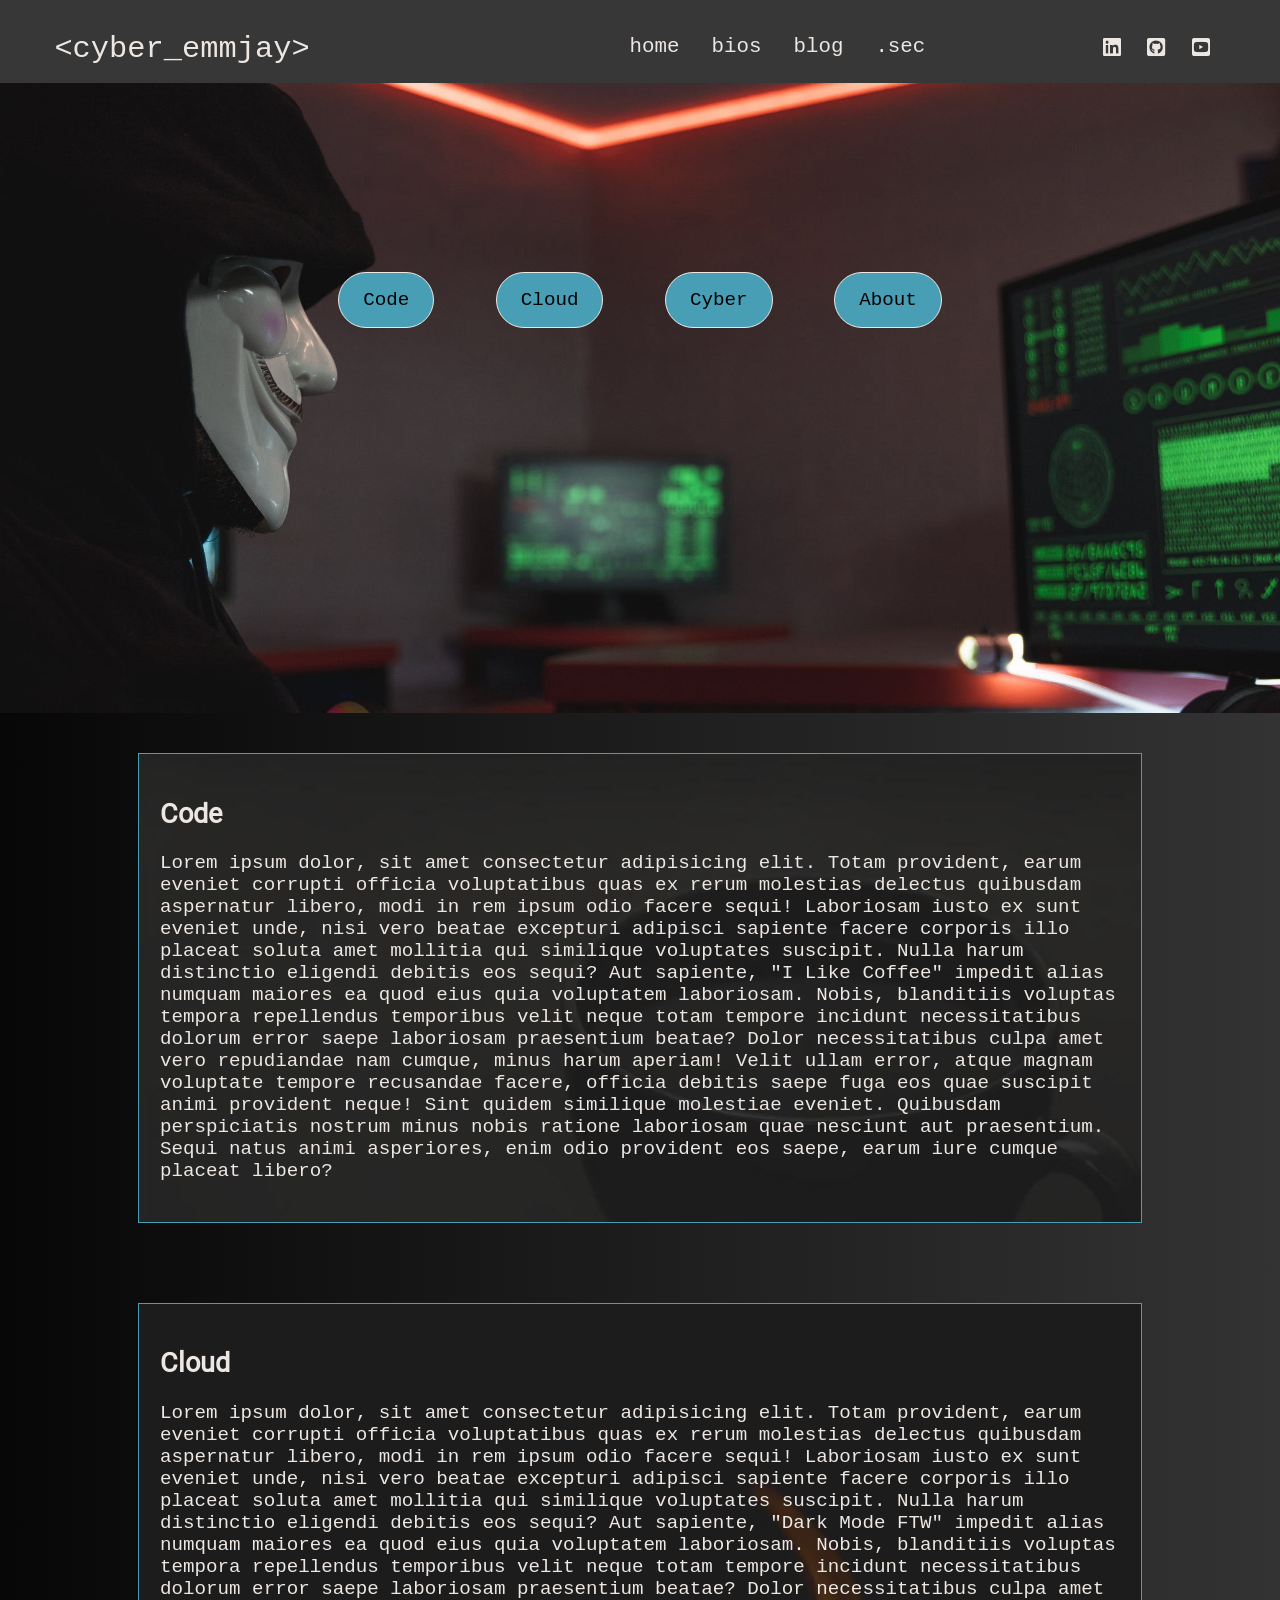
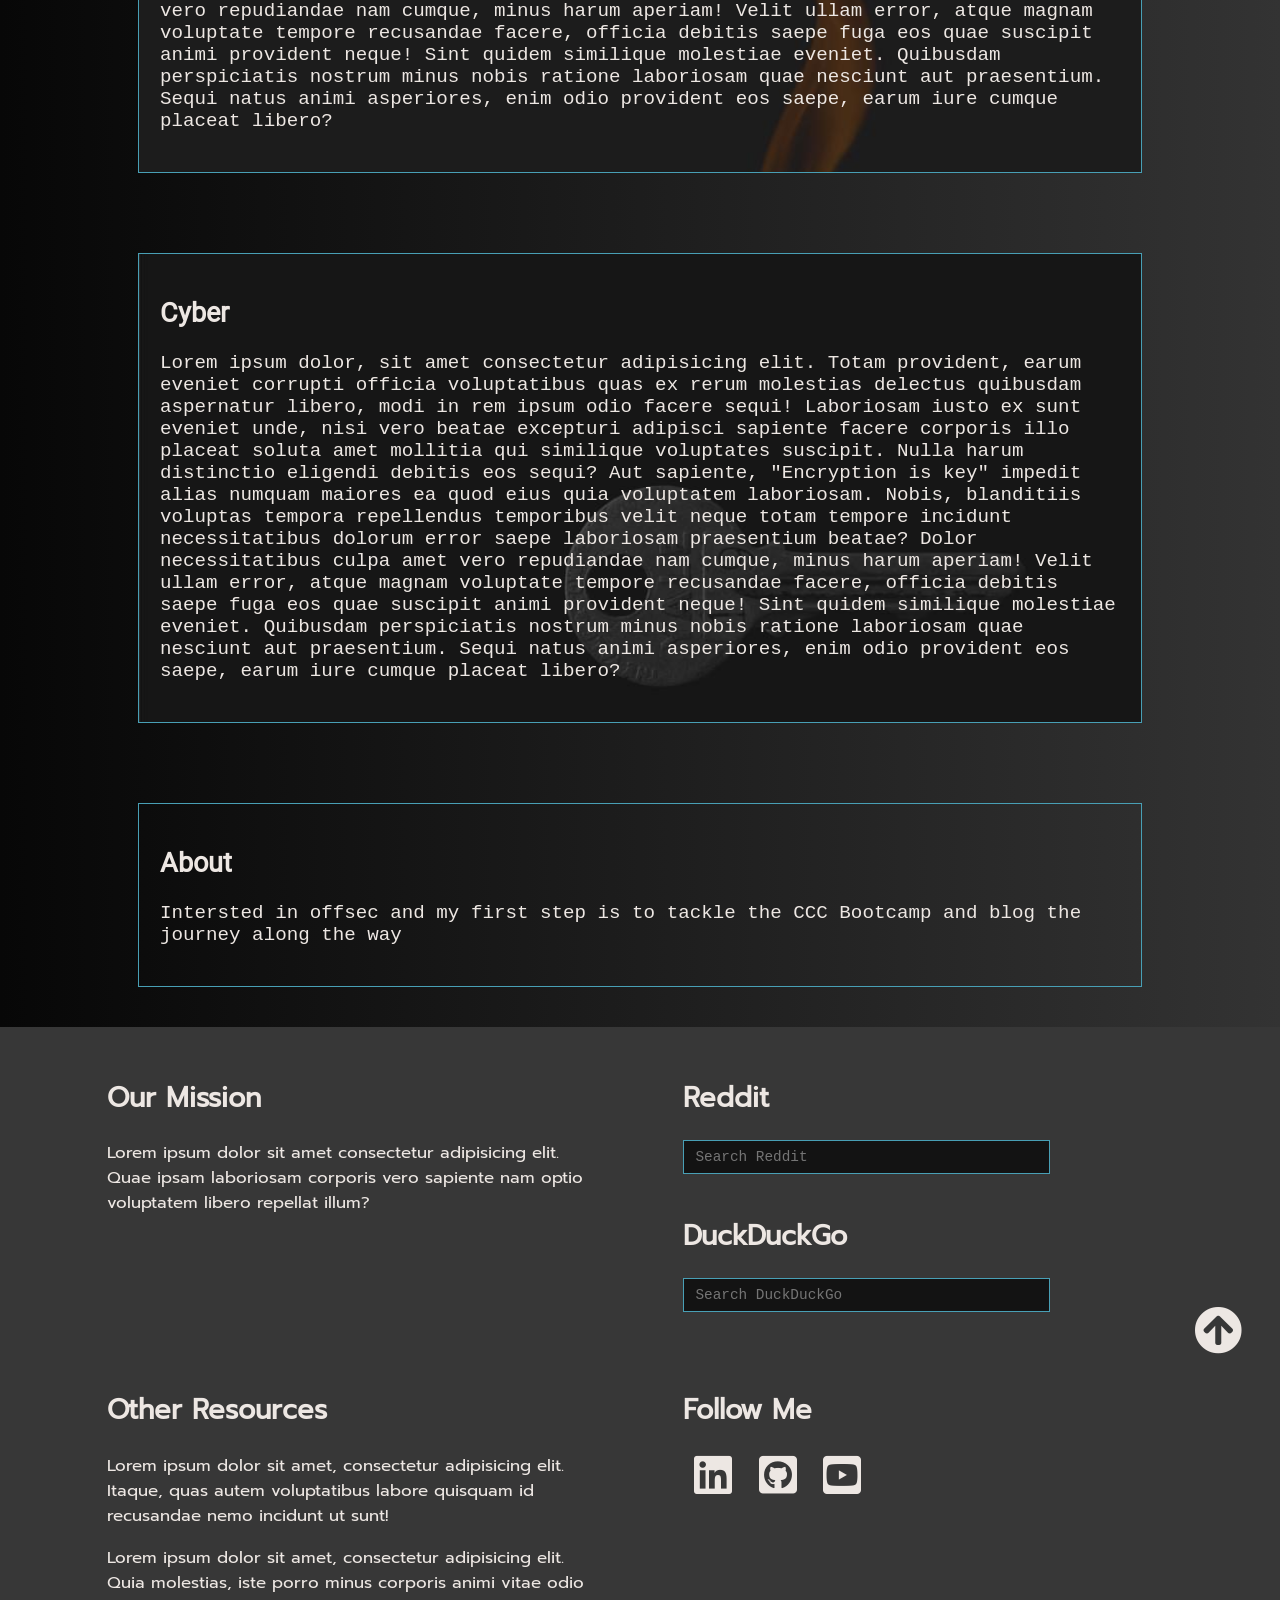
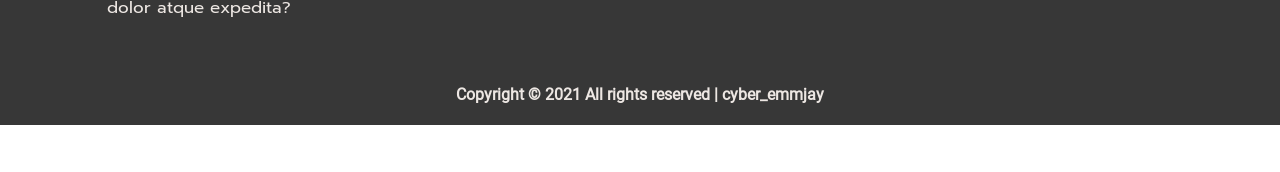
<file: index.html>
<!DOCTYPE html>
<html lang="en">

<head>
    <meta charset="UTF-8" />
    <meta http-equiv="X-UA-Compatible" content="IE=edge" />
    <meta name="viewport" content="width=device-width, initial-scale=1.0" />
    <title>cyber&#95;emmjay HOME</title>

    <link rel="preconnect" href="https://fonts.gstatic.com">
    <!--     NO longer using as we now importing into fonts.css (check fonts.css & style.css)
        <link
        href="https://fonts.googleapis.com/css2?family=Prompt&family=Roboto:wght@300&family=Source+Code+Pro&display=swap"
        rel="stylesheet"> 
    -->
    <!-- favicon -->
    <link rel="shortcut icon" href="favicon.ico" type="image/x-icon">
    <link rel="icon" href="favicon.ico" type="image/x-icon">
    <!-- FontAwesome -->
    <link href="./css/all.css" rel="stylesheet"
        integrity="sha256-5a0xpHkTzfwkcKzU4wSYL64rzPYgmIVf7PO4TB5/6jQ= sha384-vWCAomWWdFMlaYCU/mSVGlDyfz8wsJ3jTF1DT6ZvnwoQBnvB4mzjRVWbD8VUAm2U sha512-3icgkoIO5qm2D4bGSUkPqeQ96LS8+ukJC7Eqhl1H5B2OJMEnFqLmNDxXVmtV/eq5M65tTDkUYS/Q0P4gvZv+yA=="
        crossorigin="anonymous" />
    <!-- Stylesheet /css/style.css -->
    <link href="./css/style.css" rel="stylesheet"
        integrity="sha256-kEFc1UJ7vS8m0ibC4BT8Hm5doT4/L0AxBzYDYmdGZJY= sha384-M9w43IHMLLlxvHXDyEfxK6BslnuP0hLdOlzXMe/jU4sqbfOy2gF1M8iBDv+CkyAE sha512-iDiGFAYBfDAG+aVNIHa4yzpafRitp8Ieg8v5zLoTGuuGdFhyfXU99IyeVk7eRI6F49u/LVf1rxGv3UTCVl2utQ=="
        crossorigin="anonymous" />
</head>

<body>
    <a id="top"></a>
    <!-- Navigation -->
    <nav class="nav">
        <div class="nav-menu flex-row">
            <div class="nav-brand">
                <a href="index.html" class="text-white">&lt;cyber&#95;emmjay&gt;</a>
            </div>
            <!-- <div class="nav-sub">
                    <h2>Cyber - Code - Cloud</h2>
                </div> -->
            <div>
                <div class="toggle-collapse">
                    <div class="toggle-icons">
                        <div class="fas fa-bars"></div>
                    </div>
                </div>
            </div>
            <div>
                <ul class="nav-items">
                    <li class="nav-link"><a href="./index.html">home</a></li>
                    <li class="nav-link"><a href="./pages/bio.html">bios</a></li>
                    <li class="nav-link"><a href="./pages/blog.html">blog</a></li>
                    <li class="nav-link"><a href="./pages/secret.html">.sec</a></li>
                </ul>
            </div>
            <div class="social text-white">
                <a href="https://www.linkedin.com/in/matthew-rooney-81021652/"><i class="fab fa-linkedin"></i></a>
                <a href="https://github.com/emm-jay-ahh"><i class="fab fa-github-square"></i></a>
                <!-- After I create my youtube channel I will add it in for now link to network chuck channel-->
                <a href="https://www.youtube.com/user/NetworkChuck"><i class="fab fa-youtube-square"></i></a>
            </div>
        </div>
    </nav>
    <!-- /Navigation -->

    <!-- Main index.html-->

    <main class=index-html>
        <section class="site-title" title="Cyber-Hacker">
            <div class="site-background">
                <a href="#code"><button class="button">Code</button></a>
                <a href="#cloud"><button class="button">Cloud</button></a>
                <a href="#cyber"><button class="button">Cyber</button></a>
                <a href="#about"><button class="button">About</button></a>
            </div>
        </section>

        <section class="site-content">
            <div class="code-section" id="code" title="Cup of coffee">
                <h2>Code</h2>
                <p>Lorem ipsum dolor, sit amet consectetur adipisicing elit. Totam provident, earum eveniet corrupti
                    officia voluptatibus quas ex rerum molestias delectus quibusdam aspernatur libero, modi in rem ipsum
                    odio facere sequi!
                    Laboriosam iusto ex sunt eveniet unde, nisi vero beatae excepturi adipisci sapiente facere corporis
                    illo placeat soluta amet mollitia qui similique voluptates suscipit. Nulla harum distinctio eligendi
                    debitis eos sequi?
                    Aut sapiente, "I Like Coffee" impedit alias numquam maiores ea quod eius quia voluptatem laboriosam.
                    Nobis,
                    blanditiis voluptas tempora repellendus temporibus velit neque totam tempore incidunt necessitatibus
                    dolorum error saepe laboriosam praesentium beatae?
                    Dolor necessitatibus culpa amet vero repudiandae nam cumque, minus harum aperiam! Velit ullam error,
                    atque magnam voluptate tempore recusandae facere, officia debitis saepe fuga eos quae suscipit animi
                    provident neque!
                    Sint quidem similique molestiae eveniet. Quibusdam perspiciatis nostrum minus nobis ratione
                    laboriosam quae nesciunt aut praesentium. Sequi natus animi asperiores, enim odio provident eos
                    saepe, earum iure cumque placeat libero?</p>
            </div>
        </section>
        <section class="site-content">
            <div class="cloud-section" id="cloud" title="Flame is lit">
                <h2>Cloud</h2>
                <p>Lorem ipsum dolor, sit amet consectetur adipisicing elit. Totam provident, earum eveniet corrupti
                    officia voluptatibus quas ex rerum molestias delectus quibusdam aspernatur libero, modi in rem ipsum
                    odio facere sequi!
                    Laboriosam iusto ex sunt eveniet unde, nisi vero beatae excepturi adipisci sapiente facere corporis
                    illo placeat soluta amet mollitia qui similique voluptates suscipit. Nulla harum distinctio eligendi
                    debitis eos sequi?
                    Aut sapiente, "Dark Mode FTW" impedit alias numquam maiores ea quod eius quia voluptatem laboriosam.
                    Nobis,
                    blanditiis voluptas tempora repellendus temporibus velit neque totam tempore incidunt necessitatibus
                    dolorum error saepe laboriosam praesentium beatae?
                    Dolor necessitatibus culpa amet vero repudiandae nam cumque, minus harum aperiam! Velit ullam error,
                    atque magnam voluptate tempore recusandae facere, officia debitis saepe fuga eos quae suscipit animi
                    provident neque!
                    Sint quidem similique molestiae eveniet. Quibusdam perspiciatis nostrum minus nobis ratione
                    laboriosam quae nesciunt aut praesentium. Sequi natus animi asperiores, enim odio provident eos
                    saepe, earum iure cumque placeat libero?</p>
            </div>
        </section>
        <section class="site-content">
            <div class="cyber-section" id="cyber" title="A key for">
                <h2>Cyber</h2>
                <p>Lorem ipsum dolor, sit amet consectetur adipisicing elit. Totam provident, earum eveniet corrupti
                    officia voluptatibus quas ex rerum molestias delectus quibusdam aspernatur libero, modi in rem ipsum
                    odio facere sequi!
                    Laboriosam iusto ex sunt eveniet unde, nisi vero beatae excepturi adipisci sapiente facere corporis
                    illo placeat soluta amet mollitia qui similique voluptates suscipit. Nulla harum distinctio eligendi
                    debitis eos sequi?
                    Aut sapiente, "Encryption is key" impedit alias numquam maiores ea quod eius quia voluptatem
                    laboriosam. Nobis,
                    blanditiis voluptas tempora repellendus temporibus velit neque totam tempore incidunt necessitatibus
                    dolorum error saepe laboriosam praesentium beatae?
                    Dolor necessitatibus culpa amet vero repudiandae nam cumque, minus harum aperiam! Velit ullam error,
                    atque magnam voluptate tempore recusandae facere, officia debitis saepe fuga eos quae suscipit animi
                    provident neque!
                    Sint quidem similique molestiae eveniet. Quibusdam perspiciatis nostrum minus nobis ratione
                    laboriosam quae nesciunt aut praesentium. Sequi natus animi asperiores, enim odio provident eos
                    saepe, earum iure cumque placeat libero?</p>
            </div>
        </section>
        <section class="site-content">
            <div class="about-section" id="about">
                <h2>About</h2>
                <p> Intersted in offsec and my first step is to tackle the CCC Bootcamp and blog the
                    journey along the way</p>
            </div>
        </section>
    </main>
    <!-- Main index.html -->

    <!-- Footer -->
    <footer class="footer">
        <div class="container">
            <div class="mission">
                <h2>Our Mission</h2>
                <p>Lorem ipsum dolor sit amet consectetur adipisicing elit. Quae ipsam laboriosam corporis vero sapiente
                    nam optio voluptatem libero repellat illum?
                </p>
            </div>
            <div class="search-sites">
                <h2>Reddit</h2>
                <form action="https://www.reddit.com/search">
                    <input type="text" class="input-element" placeholder="Search Reddit" name="q">
                    <!-- I prefer no button for visual look in footer -->
                    <!-- <span><button type="search"><i class="fas fa-chevron-right"></i></button></span>-->
                </form>
                <br>
                <h2>DuckDuckGo</h2>
                <form action="https://duckduckgo.com">
                    <input type="text" class="input-element" placeholder="Search DuckDuckGo" name="q">
                    <!-- I prefer no button for visual look in footer -->
                    <!-- <span><button type="search"><i class="fas fa-chevron-right"></i></button></span>-->
                </form>
            </div>
            <div class="resources">
                <h2>Other Resources</h2>
                <p>Lorem ipsum dolor sit amet, consectetur adipisicing elit. Itaque, quas autem voluptatibus labore
                    quisquam id recusandae nemo incidunt ut sunt!</p>
                <p>Lorem ipsum dolor sit amet, consectetur adipisicing elit. Quia molestias, iste porro minus corporis
                    animi vitae odio dolor atque expedita?</p>
            </div>
            <div class="follow">
                <h2>Follow Me</h2>
                <div>
                    <a href="https://www.linkedin.com/in/matthew-rooney-81021652/"><i class="fab fa-linkedin"></i></a>
                    <a href="https://github.com/emm-jay-ahh"><i class="fab fa-github-square"></i></a>
                    <a href="https://www.youtube.com/user/NetworkChuck"><i class="fab fa-youtube-square"></i></a>
                </div>
            </div>
        </div>
        <div class="copyright flex-row">
            <h4 class="text-white">
                Copyright &#169; 2021 All rights reserved &#124; cyber&#95;emmjay
            </h4>
        </div>
        <div class="nav-up">
            <a href="#top"><span><i class="fas fa-arrow-circle-up fa-3x"></i></span></a>
        </div>
    </footer>

    <!-- Jquery Library and JS scripts -->
    <script src="./js/jquery-v3.6.0.js"></script>
    <script src="./js/main.js"></script>
</body>

</html>
</file>
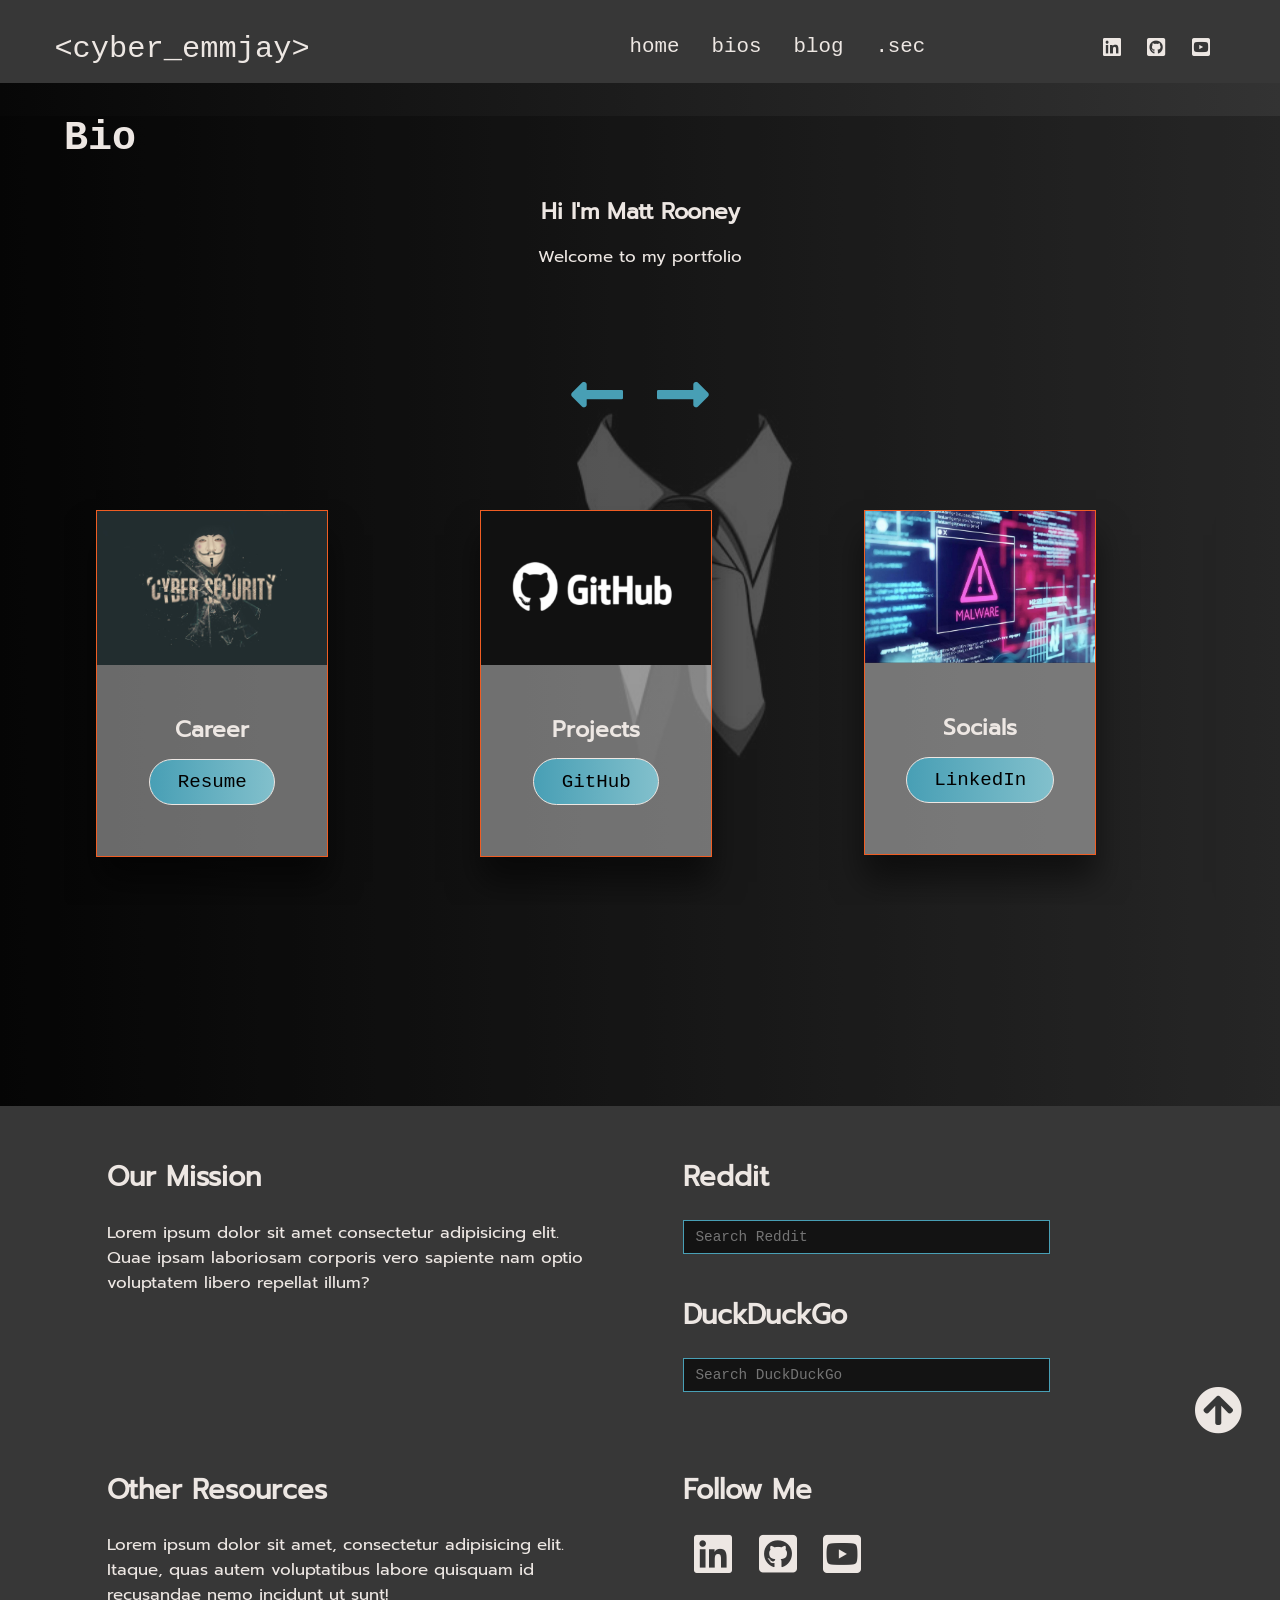
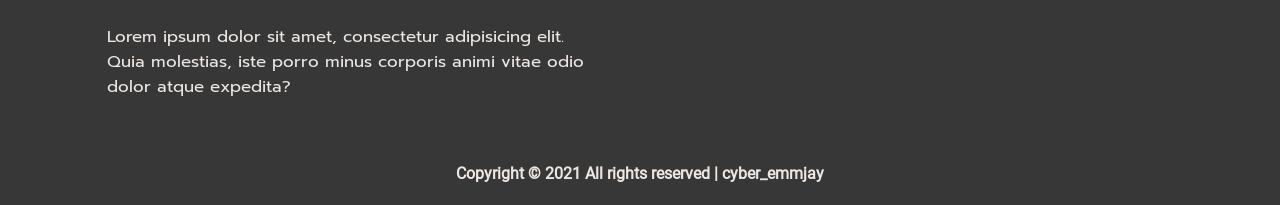
<file: pages/bio.html>
<!DOCTYPE html>
<html lang="en">

<head>
    <meta charset="UTF-8" />
    <meta http-equiv="X-UA-Compatible" content="IE=edge" />
    <meta name="viewport" content="width=device-width, initial-scale=1.0" />
    <title>cyber&#95;emmjay BIO</title>
    <link rel="preconnect" href="https://fonts.gstatic.com">

    <!--     NO longer using as we now importing into fonts.css (check fonts.css & style.css)
        <link
        href="https://fonts.googleapis.com/css2?family=Prompt&family=Roboto:wght@300&family=Source+Code+Pro&display=swap"
        rel="stylesheet"> 
    -->
    <!-- favicon -->
    <link rel="shortcut icon" href="../favicon.ico" type="image/x-icon">
    <link rel="icon" href="../favicon.ico" type="image/x-icon">
    <!-- FontAwesome -->
    <link href="../css/all.css" rel="stylesheet"
        integrity="sha256-5a0xpHkTzfwkcKzU4wSYL64rzPYgmIVf7PO4TB5/6jQ= sha384-vWCAomWWdFMlaYCU/mSVGlDyfz8wsJ3jTF1DT6ZvnwoQBnvB4mzjRVWbD8VUAm2U sha512-3icgkoIO5qm2D4bGSUkPqeQ96LS8+ukJC7Eqhl1H5B2OJMEnFqLmNDxXVmtV/eq5M65tTDkUYS/Q0P4gvZv+yA=="
        crossorigin="anonymous" />
    <!-- Owl-Carousel -->
    <link href="../css/owl.carousel.min.css" rel="stylesheet"
        integrity="sha256-UhQQ4fxEeABh4JrcmAJ1+16id/1dnlOEVCFOxDef9Lw= sha384-kcNNzf7wI8//ZkNUaDd5JwxLoFaBgkj9Z4O4NwtuX9Lkmsz0HoITOxJsGkYxDuyG sha512-tS3S5qG0BlhnQROyJXvNjeEM4UpMXHrQfTGmbQ1gKmelCxlSEBUaxhRBj/EFTzpbP4RVSrpEikbmdJobCvhE3g=="
        crossorigin="anonymous" />
    <link href="../css/owl.theme.default.min.css" rel="stylesheet"
        integrity="sha256-kksNxjDRxd/5+jGurZUJd1sdR2v+ClrCl3svESBaJqw= sha384-8/AzSKHReNfZT4HGFTyRyJ1jXhhx/ZMnmX08Cy6TeaKWj0Vzho0AabG06C8mh02i sha512-sMXtMNL1zRzolHYKEujM2AqCLUR9F2C4/05cdbxjjLSRvMQIciEPCQZo++nk7go3BtSuK9kfa/s+a4f4i5pLkw=="
        crossorigin="anonymous" />
    <!-- Stylesheet /css/style.css -->
    <link href="../css/style.css" rel="stylesheet"
        integrity="sha256-kEFc1UJ7vS8m0ibC4BT8Hm5doT4/L0AxBzYDYmdGZJY= sha384-M9w43IHMLLlxvHXDyEfxK6BslnuP0hLdOlzXMe/jU4sqbfOy2gF1M8iBDv+CkyAE sha512-iDiGFAYBfDAG+aVNIHa4yzpafRitp8Ieg8v5zLoTGuuGdFhyfXU99IyeVk7eRI6F49u/LVf1rxGv3UTCVl2utQ=="
        crossorigin="anonymous" />

</head>

<body>
    <a id="top"></a>
    <!-- Navigation -->
    <nav class="nav">
        <div class="nav-menu flex-row">
            <div class="nav-brand">
                <a href="../index.html" class="text-white">&lt;cyber&#95;emmjay&gt;</a>
            </div>
            <div>
                <div class="toggle-collapse">
                    <div class="toggle-icons">
                        <div class="fas fa-bars"></div>
                    </div>
                </div>
            </div>
            <div>
                <ul class="nav-items">
                    <li class="nav-link"><a href="../index.html">home</a></li>
                    <li class="nav-link"><a href="./bio.html">bios</a></li>
                    <li class="nav-link"><a href="./blog.html">blog</a></li>
                    <li class="nav-link"><a href="./secret.html">.sec</a></li>
                </ul>
            </div>
            <div class="social text-white">
                <a href="https://www.linkedin.com/in/matthew-rooney-81021652/"><i class="fab fa-linkedin"></i></a>
                <a href="https://github.com/emm-jay-ahh"><i class="fab fa-github-square"></i></a>
                <a href="https://www.youtube.com/user/NetworkChuck"><i class="fab fa-youtube-square"></i></a>
            </div>
        </div>
    </nav>
    <!-- /Navigation -->

    <!-- Main section bio.html -->

    <main class="bio-html">
        <!-- bio carousel gallery section -->
        <section>
            <div class="bio" title="Professional">
                <div class="container">
                    <h1 class="text-white">Bio</h1>
                    <div class="about-me">
                        <h3 class="text-white">Hi I'm Matt Rooney</h3>
                        <p>Welcome to my portfolio</p>
                    </div>
                    <div class="owl-carousel owl-theme bio-post">
                        <div class="bio-content">
                            <img src="../images/cyberSecurity.jpg" alt="post-one">
                            <div class="bio-title">
                                <h3>Career</h3>
                                <!-- <a href="../docs/Fake Resume.pdf"><button class="button button-bio">Resume</button></a> -->
                                <button class="button button-bio" href="../docs/Fake Resume.pdf">Resume</button>
                            </div>
                        </div>
                        <div class="bio-content">
                            <img src="../images/Github.png" alt="post-two">
                            <div class="bio-title">
                                <h3>Projects</h3>
                                <a href="https://github.com/emm-jay-ahh"><button
                                        class="button button-bio">GitHub</button></a>
                            </div>
                        </div>
                        <div class="bio-content">
                            <img src="../images/linkedin-malware.jpg" alt="post-three">
                            <div class="bio-title">
                                <h3>Socials</h3>
                                <a href="https://au.linkedin.com/in/matthew-rooney-81021652"><button
                                        class="button button-bio">LinkedIn</button></a>
                            </div>
                        </div>
                        <div class="bio-content">
                            <img src="../images/cyber-neon-mask.jpeg" alt="post-four">
                            <div class="bio-title">
                                <h3>FILLER #1</h3>
                                <button class="button button-bio">Filler</button>
                            </div>
                        </div>
                        <div class="bio-content">
                            <img src="../images/cyber-neon-mask.jpeg" alt="post-five">
                            <div class="bio-title">
                                <h3>FILLER #2</h3>
                                <button class="button button-bio">Filler</button>
                            </div>
                        </div>
                    </div>
                    <div class="owl-navigation">
                        <span class="owl-nav-prev"><i class="fas fa-long-arrow-alt-left"></i></span>
                        <span class="owl-nav-next"><i class="fas fa-long-arrow-alt-right"></i></span>
                    </div>
                </div>
            </div>
        </section>

    </main>
    <!-- Main bio.html -->

    <!-- Footer -->
    <footer class="footer">
        <div class="container">
            <div class="mission">
                <h2>Our Mission</h2>
                <p>Lorem ipsum dolor sit amet consectetur adipisicing elit. Quae ipsam laboriosam corporis vero sapiente
                    nam optio voluptatem libero repellat illum?
                </p>
            </div>
            <div class="search-sites">
                <h2>Reddit</h2>
                <form action="https://www.reddit.com/search">
                    <input type="text" class="input-element" placeholder="Search Reddit" name="q">
                    <!-- I prefer no button for visual look in footer -->
                    <!-- <span><button type="search"><i class="fas fa-chevron-right"></i></button></span>-->
                </form>
                <br>
                <h2>DuckDuckGo</h2>
                <form action="https://duckduckgo.com">
                    <input type="text" class="input-element" placeholder="Search DuckDuckGo" name="q">
                    <!-- I prefer no button for visual look in footer -->
                    <!-- <span><button class="search"><i class="fas fa-chevron-right"></i></button></span> -->
                </form>
            </div>
            <div class="resources">
                <h2>Other Resources</h2>
                <p>Lorem ipsum dolor sit amet, consectetur adipisicing elit. Itaque, quas autem voluptatibus labore
                    quisquam id recusandae nemo incidunt ut sunt!</p>
                <p>Lorem ipsum dolor sit amet, consectetur adipisicing elit. Quia molestias, iste porro minus corporis
                    animi vitae odio dolor atque expedita?</p>
            </div>
            <div class="follow">
                <h2>Follow Me</h2>
                <div>
                    <a href="https://www.linkedin.com/in/matthew-rooney-81021652/"><i class="fab fa-linkedin"></i></a>
                    <a href="https://github.com/emm-jay-ahh"><i class="fab fa-github-square"></i></a>
                    <a href="https://www.youtube.com/user/NetworkChuck"><i class=" fab fa-youtube-square"></i></a>
                </div>
            </div>
        </div>
        <div class="copyright flex-row">
            <h4 class="text-white">
                Copyright &#169; 2021 All rights reserved &#124; cyber&#95;emmjay
            </h4>
        </div>
        <div class="nav-up">
            <a href="#top"><span><i class="fas fa-arrow-circle-up fa-3x"></i></span></a>
        </div>
    </footer>

    <!-- Jquery Library and JS scripts etc -->
    <script src="../js/jquery-v3.6.0.js"></script>
    <script src="../js/owl.carousel.min.js"></script>
    <script src="../js/main.js"></script>

</body>

</html>
</file>
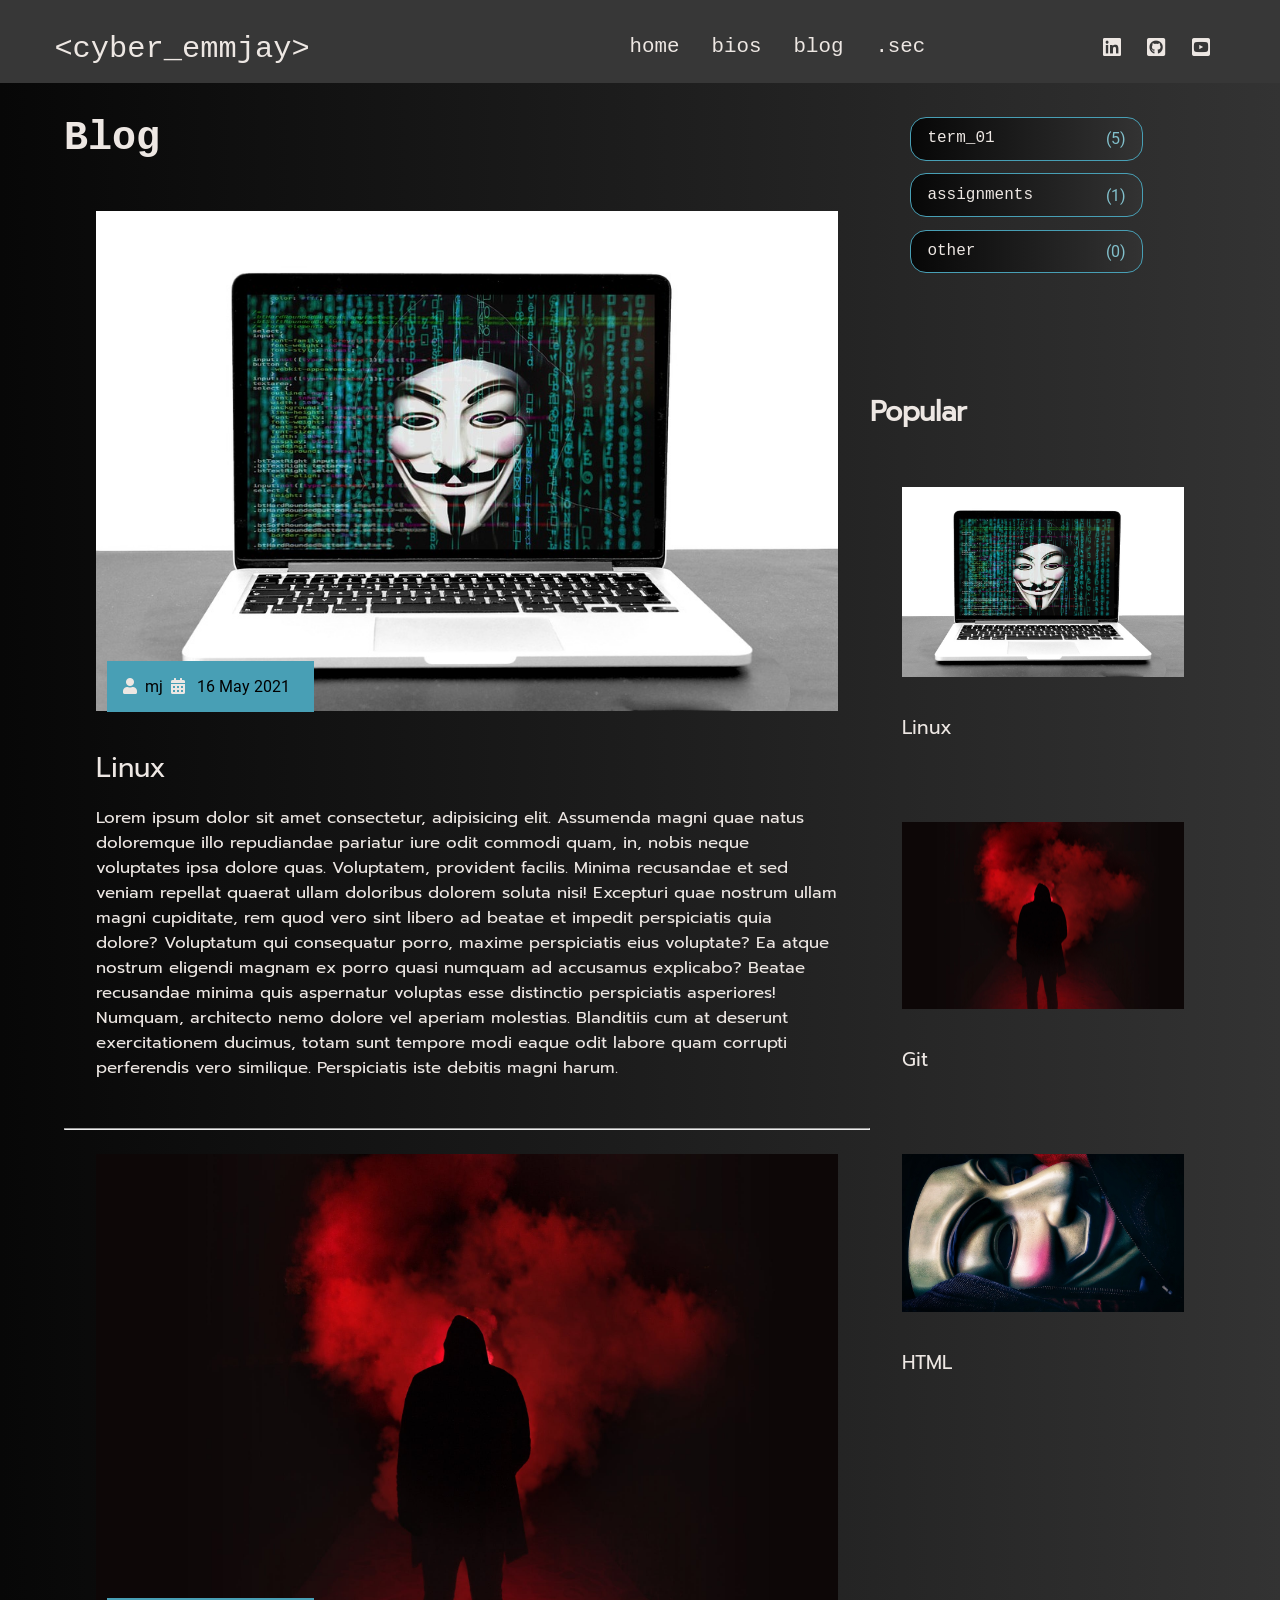
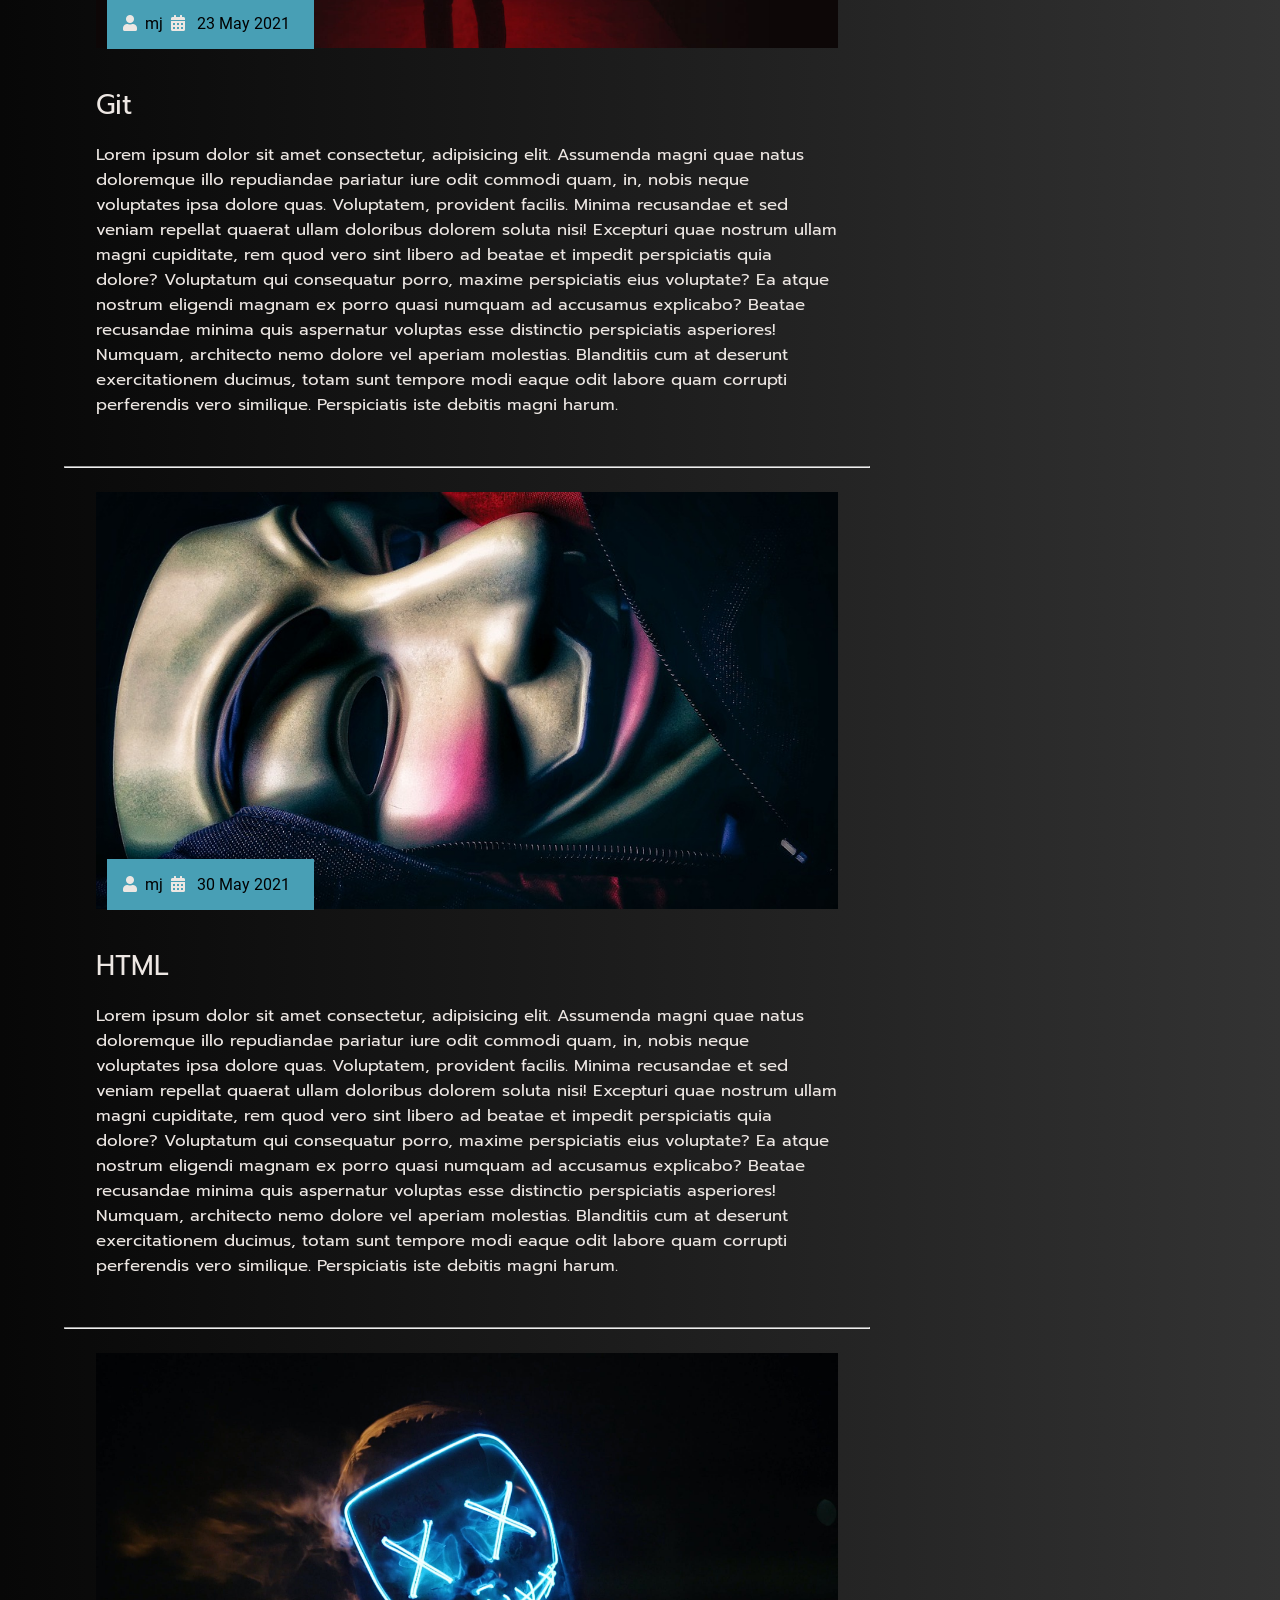
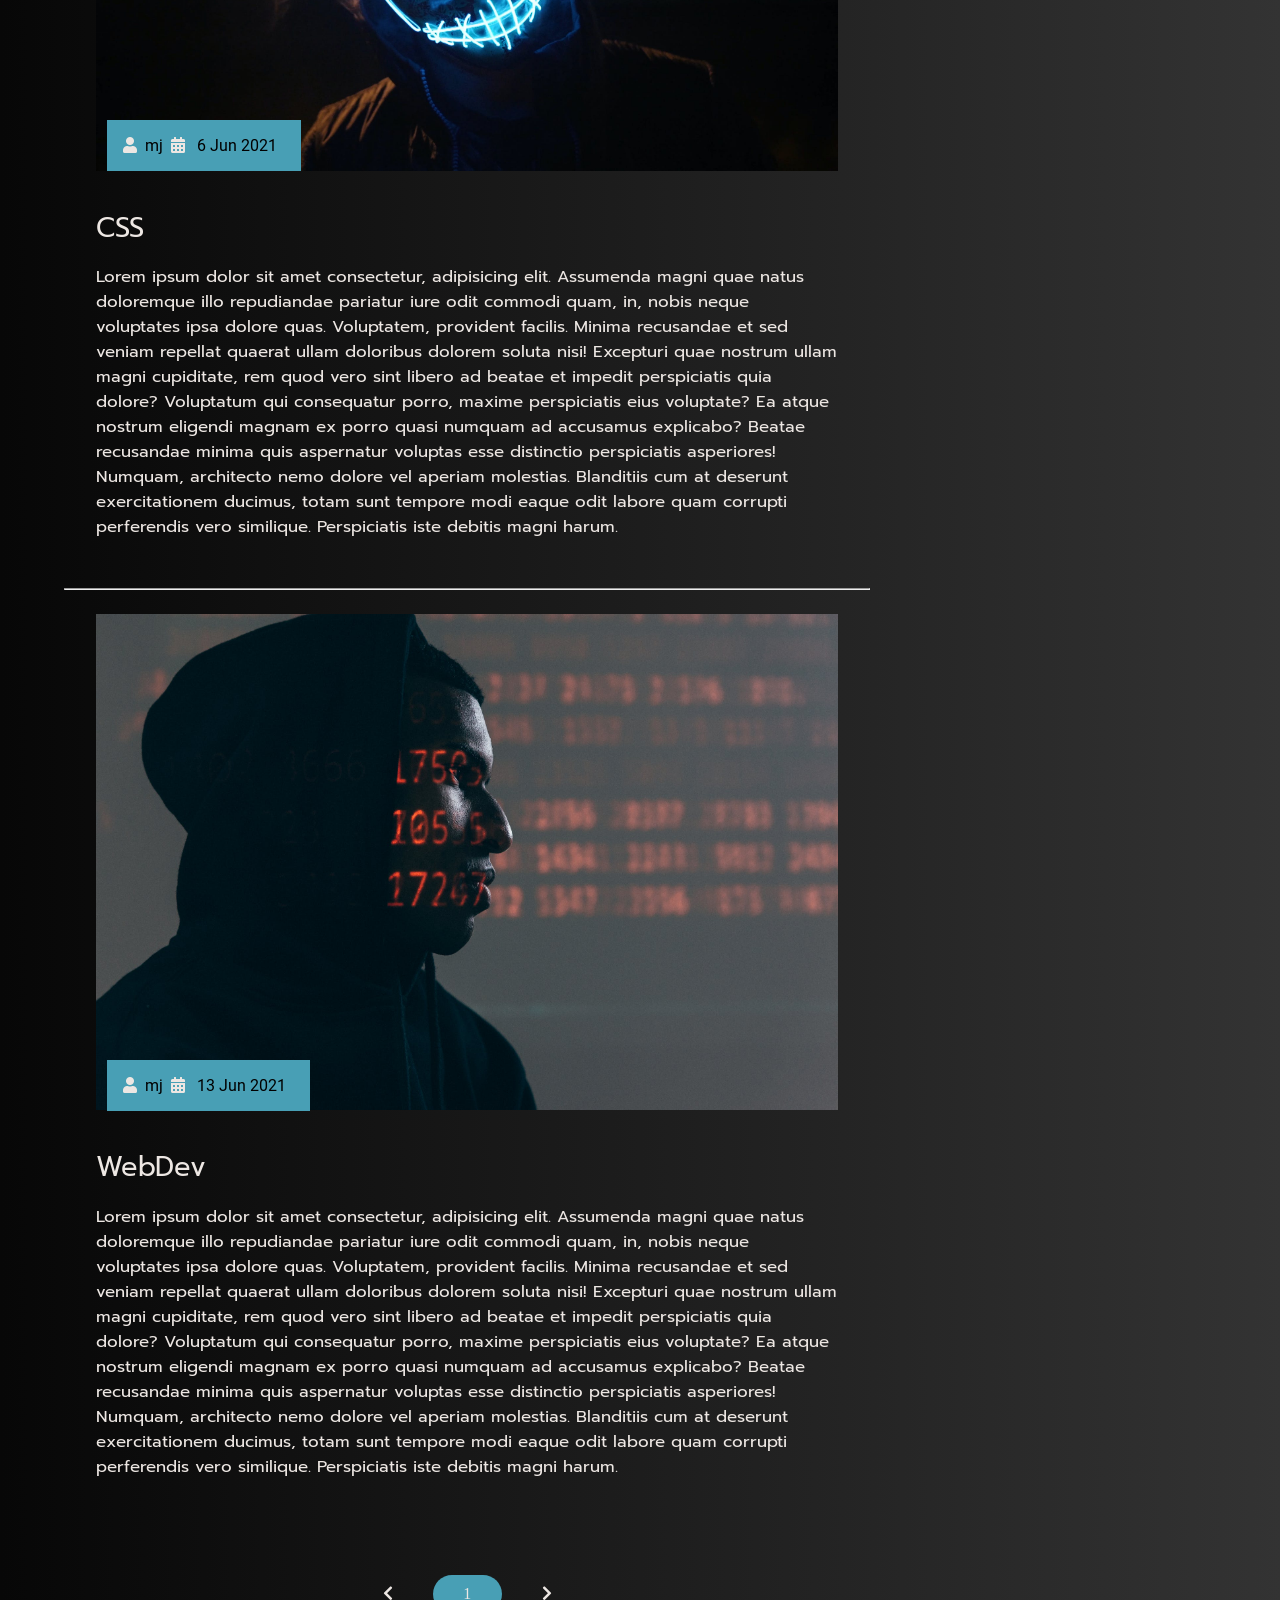
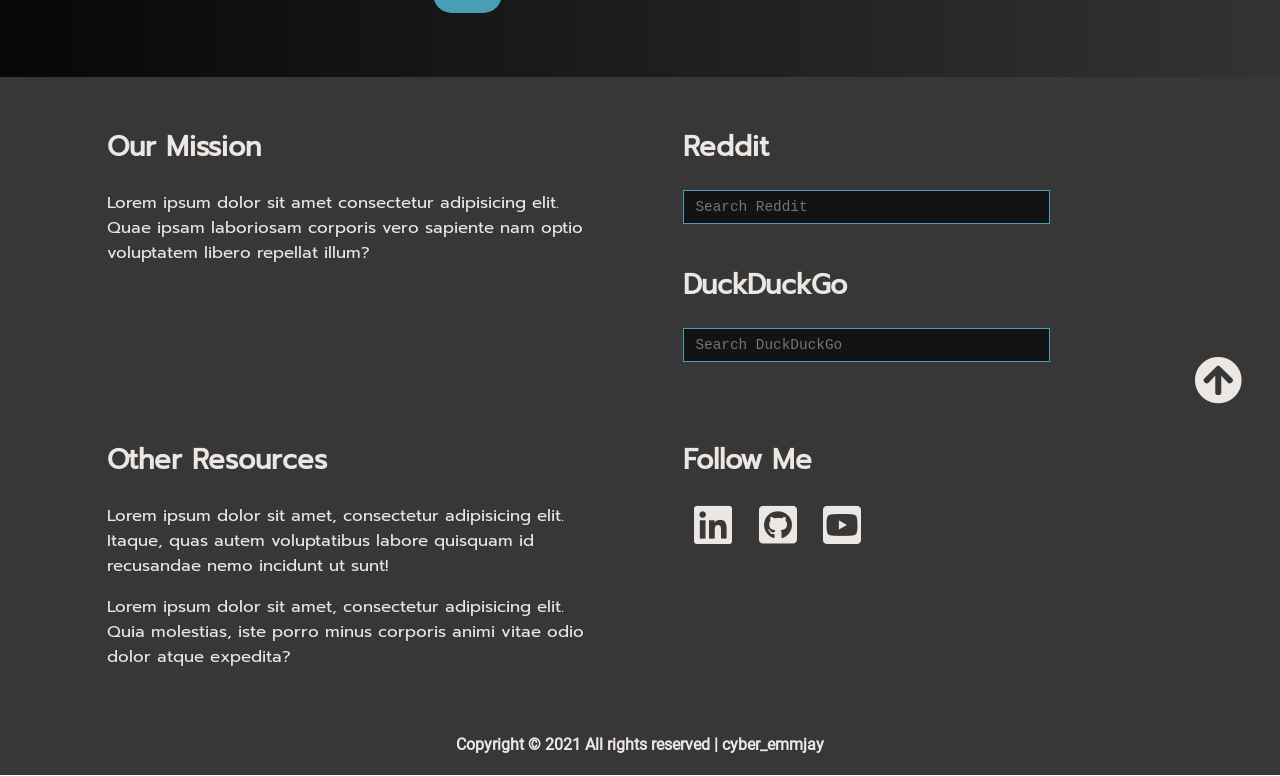
<file: pages/blog.html>
<!DOCTYPE html>
<html lang="en">

<head>
    <meta charset="UTF-8" />
    <meta http-equiv="X-UA-Compatible" content="IE=edge" />
    <meta name="viewport" content="width=device-width, initial-scale=1.0" />
    <title>cyber&#95;emmjay BLOG</title>
    <link rel="preconnect" href="https://fonts.gstatic.com">

    <!--     NO longer using as we now importing into fonts.css (check fonts.css & style.css)
        <link
        href="https://fonts.googleapis.com/css2?family=Prompt&family=Roboto:wght@300&family=Source+Code+Pro&display=swap"
        rel="stylesheet"> 
    -->
    <!-- favicon -->
    <link rel="shortcut icon" href="../favicon.ico" type="image/x-icon">
    <link rel="icon" href="../favicon.ico" type="image/x-icon">
    <!-- FontAwesome -->
    <link href="../css/all.css" rel="stylesheet"
        integrity="sha256-5a0xpHkTzfwkcKzU4wSYL64rzPYgmIVf7PO4TB5/6jQ= sha384-vWCAomWWdFMlaYCU/mSVGlDyfz8wsJ3jTF1DT6ZvnwoQBnvB4mzjRVWbD8VUAm2U sha512-3icgkoIO5qm2D4bGSUkPqeQ96LS8+ukJC7Eqhl1H5B2OJMEnFqLmNDxXVmtV/eq5M65tTDkUYS/Q0P4gvZv+yA=="
        crossorigin="anonymous" />
    <!-- Owl-Carousel -->
    <link href="../css/owl.carousel.min.css" rel="stylesheet"
        integrity="sha256-UhQQ4fxEeABh4JrcmAJ1+16id/1dnlOEVCFOxDef9Lw= sha384-kcNNzf7wI8//ZkNUaDd5JwxLoFaBgkj9Z4O4NwtuX9Lkmsz0HoITOxJsGkYxDuyG sha512-tS3S5qG0BlhnQROyJXvNjeEM4UpMXHrQfTGmbQ1gKmelCxlSEBUaxhRBj/EFTzpbP4RVSrpEikbmdJobCvhE3g=="
        crossorigin="anonymous" />
    <link href="../css/owl.theme.default.min.css" rel="stylesheet"
        integrity="sha256-kksNxjDRxd/5+jGurZUJd1sdR2v+ClrCl3svESBaJqw= sha384-8/AzSKHReNfZT4HGFTyRyJ1jXhhx/ZMnmX08Cy6TeaKWj0Vzho0AabG06C8mh02i sha512-sMXtMNL1zRzolHYKEujM2AqCLUR9F2C4/05cdbxjjLSRvMQIciEPCQZo++nk7go3BtSuK9kfa/s+a4f4i5pLkw=="
        crossorigin="anonymous" />
    <!-- Stylesheet /css/style.css -->
    <link href="../css/style.css" rel="stylesheet"
        integrity="sha256-kEFc1UJ7vS8m0ibC4BT8Hm5doT4/L0AxBzYDYmdGZJY= sha384-M9w43IHMLLlxvHXDyEfxK6BslnuP0hLdOlzXMe/jU4sqbfOy2gF1M8iBDv+CkyAE sha512-iDiGFAYBfDAG+aVNIHa4yzpafRitp8Ieg8v5zLoTGuuGdFhyfXU99IyeVk7eRI6F49u/LVf1rxGv3UTCVl2utQ=="
        crossorigin="anonymous" />

</head>

<body>
    <a id="top"></a>
    <!-- Navigation -->
    <nav class="nav">
        <div class="nav-menu flex-row">
            <div class="nav-brand">
                <a href="../index.html" class="text-white">&lt;cyber&#95;emmjay&gt;</a>
            </div>
            <!-- <div class="nav-sub">
                    <h2>Cyber - Code - Cloud</h2>
                </div> -->
            <div>
                <div class="toggle-collapse">
                    <div class="toggle-icons">
                        <div class="fas fa-bars"></div>
                    </div>
                </div>
            </div>
            <div>
                <ul class="nav-items">
                    <li class="nav-link"><a href="../index.html">home</a></li>
                    <li class="nav-link"><a href="./bio.html">bios</a></li>
                    <li class="nav-link"><a href="./blog.html">blog</a></li>
                    <li class="nav-link"><a href="./secret.html">.sec</a></li>
                </ul>
            </div>
            <div class="social text-white">
                <a href="https://www.linkedin.com/in/matthew-rooney-81021652/"><i class="fab fa-linkedin"></i></a>
                <a href="https://github.com/emm-jay-ahh"><i class="fab fa-github-square"></i></a>
                <a href="https://www.youtube.com/user/NetworkChuck"><i class="fab fa-youtube-square"></i></a>
            </div>
        </div>
    </nav>
    <!-- /Navigation -->

    <!-- Main section blog.html -->

    <!-- UNDER CONSTRUCTION-->
    <!-- header blog-html section -->

    <!-- <header class="header">
        <div class="page-quote">
            <div class="quote">
                <p class="italic">“Behind this mask there is more than just flesh. Beneath this mask there is an
                    idea... and ideas are bulletproof.”</p>
            </div>
            <div class="page-title">
                <h1>Blog</h1>
            </div>
        </div>
    </header> -->
    <!-- header blog-html section -->

    <main class=blog-html>
        <!-- Blog Content section -->
        <section class="container">
            <div class="site-content">
                <div class="posts">
                    <h1 class="text-white">Blog</h1>
                    <div class="post-content">
                        <div class="post-image">
                            <div>
                                <img src="../images/guyFawkesLaptop.jpg" class="img" alt="Fawkes Mask Laptop">
                            </div>
                            <div class="post-info">
                                <span><i class="fas fa-user text-white"></i>&nbsp;&nbsp;mj&nbsp;</span>
                                <span><i class="fas fa-calendar-alt text-white"></i>&nbsp;&nbsp;
                                    16 May 2021&nbsp;&nbsp;</span>
                            </div>
                        </div>
                        <div class="post-title">
                            <a href="#">Linux</a>
                            <p>Lorem ipsum dolor sit amet consectetur, adipisicing elit. Assumenda magni quae natus
                                doloremque illo repudiandae pariatur iure odit commodi quam, in, nobis neque voluptates
                                ipsa dolore quas. Voluptatem, provident facilis.
                                Minima recusandae et sed veniam repellat quaerat ullam doloribus dolorem soluta nisi!
                                Excepturi quae nostrum ullam magni cupiditate, rem quod vero sint libero ad beatae et
                                impedit perspiciatis quia dolore?
                                Voluptatum qui consequatur porro, maxime perspiciatis eius voluptate? Ea atque nostrum
                                eligendi magnam ex porro quasi numquam ad accusamus explicabo? Beatae recusandae minima
                                quis aspernatur voluptas esse distinctio perspiciatis asperiores!
                                Numquam, architecto nemo dolore vel aperiam molestias. Blanditiis cum at deserunt
                                exercitationem ducimus, totam sunt tempore modi eaque odit labore quam corrupti
                                perferendis vero similique. Perspiciatis iste debitis magni harum.
                            </p>
                            <!-- BUTTON NOT REQUIRED YET -->
                            <!-- <button class="button post-button">&nbsp;Read More
                                <i class="fas fa-arrow-right"></i>
                            </button> -->
                        </div>
                    </div>
                    <hr>
                    <div class="post-content">
                        <div class="post-image">
                            <div>
                                <img src="../images/red-smoke-cyber.jpeg" class="img" alt="Hoodie Red Smoke">
                            </div>
                            <div class="post-info">
                                <span><i class="fas fa-user text-white"></i>&nbsp;&nbsp;mj&nbsp;</span>
                                <span><i class="fas fa-calendar-alt text-white"></i>&nbsp;&nbsp;
                                    23 May 2021&nbsp;&nbsp;</span>
                            </div>
                        </div>
                        <div class="post-title">
                            <a href="#">Git</a>
                            <p>Lorem ipsum dolor sit amet consectetur, adipisicing elit. Assumenda magni quae natus
                                doloremque illo repudiandae pariatur iure odit commodi quam, in, nobis neque voluptates
                                ipsa dolore quas. Voluptatem, provident facilis.
                                Minima recusandae et sed veniam repellat quaerat ullam doloribus dolorem soluta nisi!
                                Excepturi quae nostrum ullam magni cupiditate, rem quod vero sint libero ad beatae et
                                impedit perspiciatis quia dolore?
                                Voluptatum qui consequatur porro, maxime perspiciatis eius voluptate? Ea atque nostrum
                                eligendi magnam ex porro quasi numquam ad accusamus explicabo? Beatae recusandae minima
                                quis aspernatur voluptas esse distinctio perspiciatis asperiores!
                                Numquam, architecto nemo dolore vel aperiam molestias. Blanditiis cum at deserunt
                                exercitationem ducimus, totam sunt tempore modi eaque odit labore quam corrupti
                                perferendis vero similique. Perspiciatis iste debitis magni harum.
                            </p>
                            <!-- BUTTON NOT REQUIRED YET -->
                            <!-- <button class="button post-button">&nbsp;Read More
                                <i class="fas fa-arrow-right"></i>
                            </button> -->
                        </div>
                    </div>
                    <hr>
                    <div class="post-content">
                        <div class="post-image">
                            <div>
                                <img src="../images/guyFawkesBackground.jpg" class="img" alt="Blushing Fawkes Mask">
                            </div>
                            <div class="post-info">
                                <span><i class="fas fa-user text-white"></i>&nbsp;&nbsp;mj&nbsp;</span>
                                <span><i class="fas fa-calendar-alt text-white"></i>&nbsp;&nbsp;
                                    30 May 2021&nbsp;&nbsp;</span>
                            </div>
                        </div>
                        <div class="post-title">
                            <a href="#">HTML</a>
                            <p>Lorem ipsum dolor sit amet consectetur, adipisicing elit. Assumenda magni quae natus
                                doloremque illo repudiandae pariatur iure odit commodi quam, in, nobis neque voluptates
                                ipsa dolore quas. Voluptatem, provident facilis.
                                Minima recusandae et sed veniam repellat quaerat ullam doloribus dolorem soluta nisi!
                                Excepturi quae nostrum ullam magni cupiditate, rem quod vero sint libero ad beatae et
                                impedit perspiciatis quia dolore?
                                Voluptatum qui consequatur porro, maxime perspiciatis eius voluptate? Ea atque nostrum
                                eligendi magnam ex porro quasi numquam ad accusamus explicabo? Beatae recusandae minima
                                quis aspernatur voluptas esse distinctio perspiciatis asperiores!
                                Numquam, architecto nemo dolore vel aperiam molestias. Blanditiis cum at deserunt
                                exercitationem ducimus, totam sunt tempore modi eaque odit labore quam corrupti
                                perferendis vero similique. Perspiciatis iste debitis magni harum.
                            </p>
                            <!-- BUTTON NOT REQUIRED YET -->
                            <!-- <button class="button post-button">&nbsp;Read More
                                <i class="fas fa-arrow-right"></i>
                            </button> -->
                        </div>
                    </div>
                    <hr>
                    <div class="post-content">
                        <div class="post-image">
                            <div>
                                <img src="../images/cyber-neon.jpeg" class="img" alt="Neon Cyber Mask">
                            </div>
                            <div class="post-info">
                                <span><i class="fas fa-user text-white"></i>&nbsp;&nbsp;mj&nbsp;</span>
                                <span><i class="fas fa-calendar-alt text-white"></i>&nbsp;&nbsp;
                                    6 Jun 2021&nbsp;&nbsp;</span>
                            </div>
                        </div>
                        <div class="post-title">
                            <a href="#">CSS</a>
                            <p>Lorem ipsum dolor sit amet consectetur, adipisicing elit. Assumenda magni quae natus
                                doloremque illo repudiandae pariatur iure odit commodi quam, in, nobis neque voluptates
                                ipsa dolore quas. Voluptatem, provident facilis.
                                Minima recusandae et sed veniam repellat quaerat ullam doloribus dolorem soluta nisi!
                                Excepturi quae nostrum ullam magni cupiditate, rem quod vero sint libero ad beatae et
                                impedit perspiciatis quia dolore?
                                Voluptatum qui consequatur porro, maxime perspiciatis eius voluptate? Ea atque nostrum
                                eligendi magnam ex porro quasi numquam ad accusamus explicabo? Beatae recusandae minima
                                quis aspernatur voluptas esse distinctio perspiciatis asperiores!
                                Numquam, architecto nemo dolore vel aperiam molestias. Blanditiis cum at deserunt
                                exercitationem ducimus, totam sunt tempore modi eaque odit labore quam corrupti
                                perferendis vero similique. Perspiciatis iste debitis magni harum.
                            </p>
                            <!-- BUTTON NOT REQUIRED YET -->
                            <!-- <button class="button post-button">&nbsp;Read More
                                <i class="fas fa-arrow-right"></i>
                            </button> -->
                        </div>
                    </div>
                    <hr>
                    <div class="post-content">
                        <div class="post-image">
                            <div>
                                <img src="../images/code.jpeg" class="img" alt="Code Hacker">
                            </div>
                            <div class="post-info">
                                <span><i class="fas fa-user text-white"></i>&nbsp;&nbsp;mj&nbsp;</span>
                                <span><i class="fas fa-calendar-alt text-white"></i>&nbsp;&nbsp;
                                    13 Jun 2021&nbsp;&nbsp;</span>
                            </div>
                        </div>
                        <div class="post-title">
                            <a href="#">WebDev</a>
                            <p>Lorem ipsum dolor sit amet consectetur, adipisicing elit. Assumenda magni quae natus
                                doloremque illo repudiandae pariatur iure odit commodi quam, in, nobis neque voluptates
                                ipsa dolore quas. Voluptatem, provident facilis.
                                Minima recusandae et sed veniam repellat quaerat ullam doloribus dolorem soluta nisi!
                                Excepturi quae nostrum ullam magni cupiditate, rem quod vero sint libero ad beatae et
                                impedit perspiciatis quia dolore?
                                Voluptatum qui consequatur porro, maxime perspiciatis eius voluptate? Ea atque nostrum
                                eligendi magnam ex porro quasi numquam ad accusamus explicabo? Beatae recusandae minima
                                quis aspernatur voluptas esse distinctio perspiciatis asperiores!
                                Numquam, architecto nemo dolore vel aperiam molestias. Blanditiis cum at deserunt
                                exercitationem ducimus, totam sunt tempore modi eaque odit labore quam corrupti
                                perferendis vero similique. Perspiciatis iste debitis magni harum.
                            </p>
                            <!-- BUTTON NOT REQUIRED YET -->
                            <!-- <button class="button post-button">&nbsp;Read More
                                <i class="fas fa-arrow-right"></i>
                            </button> -->
                        </div>
                    </div>
                    <div class="page-num flex-row">
                        <a href="#"><i class="fas fa-chevron-left"></i></a>
                        <a href="#" class="page">1</a>
                        <!-- <a href="#" class="page">2</a>
                        <a href="#" class="page">3</a>
                        <a href="#" class="page">4</a> -->
                        <a href="#"><i class="fas fa-chevron-right"></i></a>
                    </div>
                </div>
                <!-- SideBar aside -->
                <aside class="sidebar">
                    <div class="category">
                        <br>
                        <ul class="category-list">
                            <li class="list-items">
                                <a href="./blog.html">term&#95;01</a>
                                <span>(5)</span>
                            </li>
                            <!-- Will enable as needed 
                            <li class="list-items">
                                <a href="#">term&#95;02</a>
                                <span>(0)</span>
                            </li>
                            <li class="list-items">
                                <a href="#">term&#95;03</a>
                                <span>(0)</span>
                            </li>
                            <li class="list-items">
                                <a href="#">term&#95;04</a>
                                <span>(0)</span>
                            </li>
                             -->
                            <li class="list-items">
                                <a href="../index.html">assignments</a>
                                <span>(1)</span>
                            </li>
                            <li class="list-items">
                                <a href="#">other</a>
                                <span>(0)</span>
                            </li>

                        </ul>
                    </div>
                    <div class="popular-post">
                        <h2 class="text-white">Popular</h2>
                        <div class="post-content">
                            <div class="post-image">
                                <div>
                                    <img src="../images/guyFawkesLaptop.jpg" class="img" alt="">
                                </div>
                                <div class="post-info">
                                    <span>&nbsp;
                                        <i class="fas fa-calendar-alt text-white"></i>
                                        &nbsp;1 Jan 2021&nbsp;&nbsp;
                                    </span>
                                </div>
                            </div>
                            <div class="post-title">
                                <a href="#">Linux</a>
                            </div>
                        </div>
                        <div class="post-content">
                            <div class="post-image">
                                <div>
                                    <img src="../images/red-smoke-cyber.jpeg" class="img" alt="">
                                </div>
                                <div class="post-info">
                                    <span>&nbsp;
                                        <i class="fas fa-calendar-alt text-white"></i>
                                        &nbsp;19 Jan 2021&nbsp;&nbsp;
                                    </span>
                                </div>
                            </div>
                            <div class="post-title">
                                <a href="#">Git</a>
                            </div>
                        </div>
                        <div class="post-content">
                            <div class="post-image">
                                <div>
                                    <img src="../images/guyFawkesBackground.jpg" class="img" alt="">
                                </div>
                                <div class="post-info">
                                    <span>&nbsp;
                                        <i class="fas fa-calendar-alt text-white"></i>
                                        &nbsp;1 Jan 2021&nbsp;&nbsp;
                                    </span>
                                </div>
                            </div>
                            <div class="post-title">
                                <a href="#">HTML</a>
                            </div>
                        </div>
                    </div>
                </aside>
            </div>
        </section>



    </main>
    <!-- Main blog.html -->

    <!-- Footer -->
    <footer class="footer">
        <div class="container">
            <div class="mission">
                <h2>Our Mission</h2>
                <p>Lorem ipsum dolor sit amet consectetur adipisicing elit. Quae ipsam laboriosam corporis vero sapiente
                    nam optio voluptatem libero repellat illum?
                </p>
            </div>
            <div class="search-sites">
                <h2>Reddit</h2>
                <form action="https://www.reddit.com/search">
                    <input type="text" class="input-element" placeholder="Search Reddit" name="q">
                    <!-- I prefer no button for visual look in footer -->
                    <!-- <span><button type="search"><i class="fas fa-chevron-right"></i></button></span>-->
                </form>
                <br>
                <h2>DuckDuckGo</h2>
                <form action="https://duckduckgo.com">
                    <input type="text" class="input-element" placeholder="Search DuckDuckGo" name="q">
                    <!-- I prefer no button for visual look in footer -->
                    <!-- <span><button class="search"><i class="fas fa-chevron-right"></i></button></span> -->
                </form>
            </div>
            <div class="resources">
                <h2>Other Resources</h2>
                <p>Lorem ipsum dolor sit amet, consectetur adipisicing elit. Itaque, quas autem voluptatibus labore
                    quisquam id recusandae nemo incidunt ut sunt!</p>
                <p>Lorem ipsum dolor sit amet, consectetur adipisicing elit. Quia molestias, iste porro minus corporis
                    animi vitae odio dolor atque expedita?</p>
            </div>
            <div class="follow">
                <h2>Follow Me</h2>
                <div>
                    <a href="https://www.linkedin.com/in/matthew-rooney-81021652/"><i class="fab fa-linkedin"></i></a>
                    <a href="https://github.com/emm-jay-ahh"><i class="fab fa-github-square"></i></a>
                    <a href="https://www.youtube.com/user/NetworkChuck"><i class=" fab fa-youtube-square"></i></a>
                </div>
            </div>
        </div>
        <div class="copyright flex-row">
            <h4 class="text-white">
                Copyright &#169; 2021 All rights reserved &#124; cyber&#95;emmjay
            </h4>
        </div>
        <div class="nav-up">
            <a href="#top"><span><i class="fas fa-arrow-circle-up fa-3x"></i></span></a>
        </div>
    </footer>

    <!-- Jquery Library and JS scripts + bio page owl-carousel-->
    <script src="../js/jquery-v3.6.0.js"></script>
    <script src="../js/owl.carousel.min.js"></script>
    <script src="../js/main.js"></script>
</body>

</html>
</file>
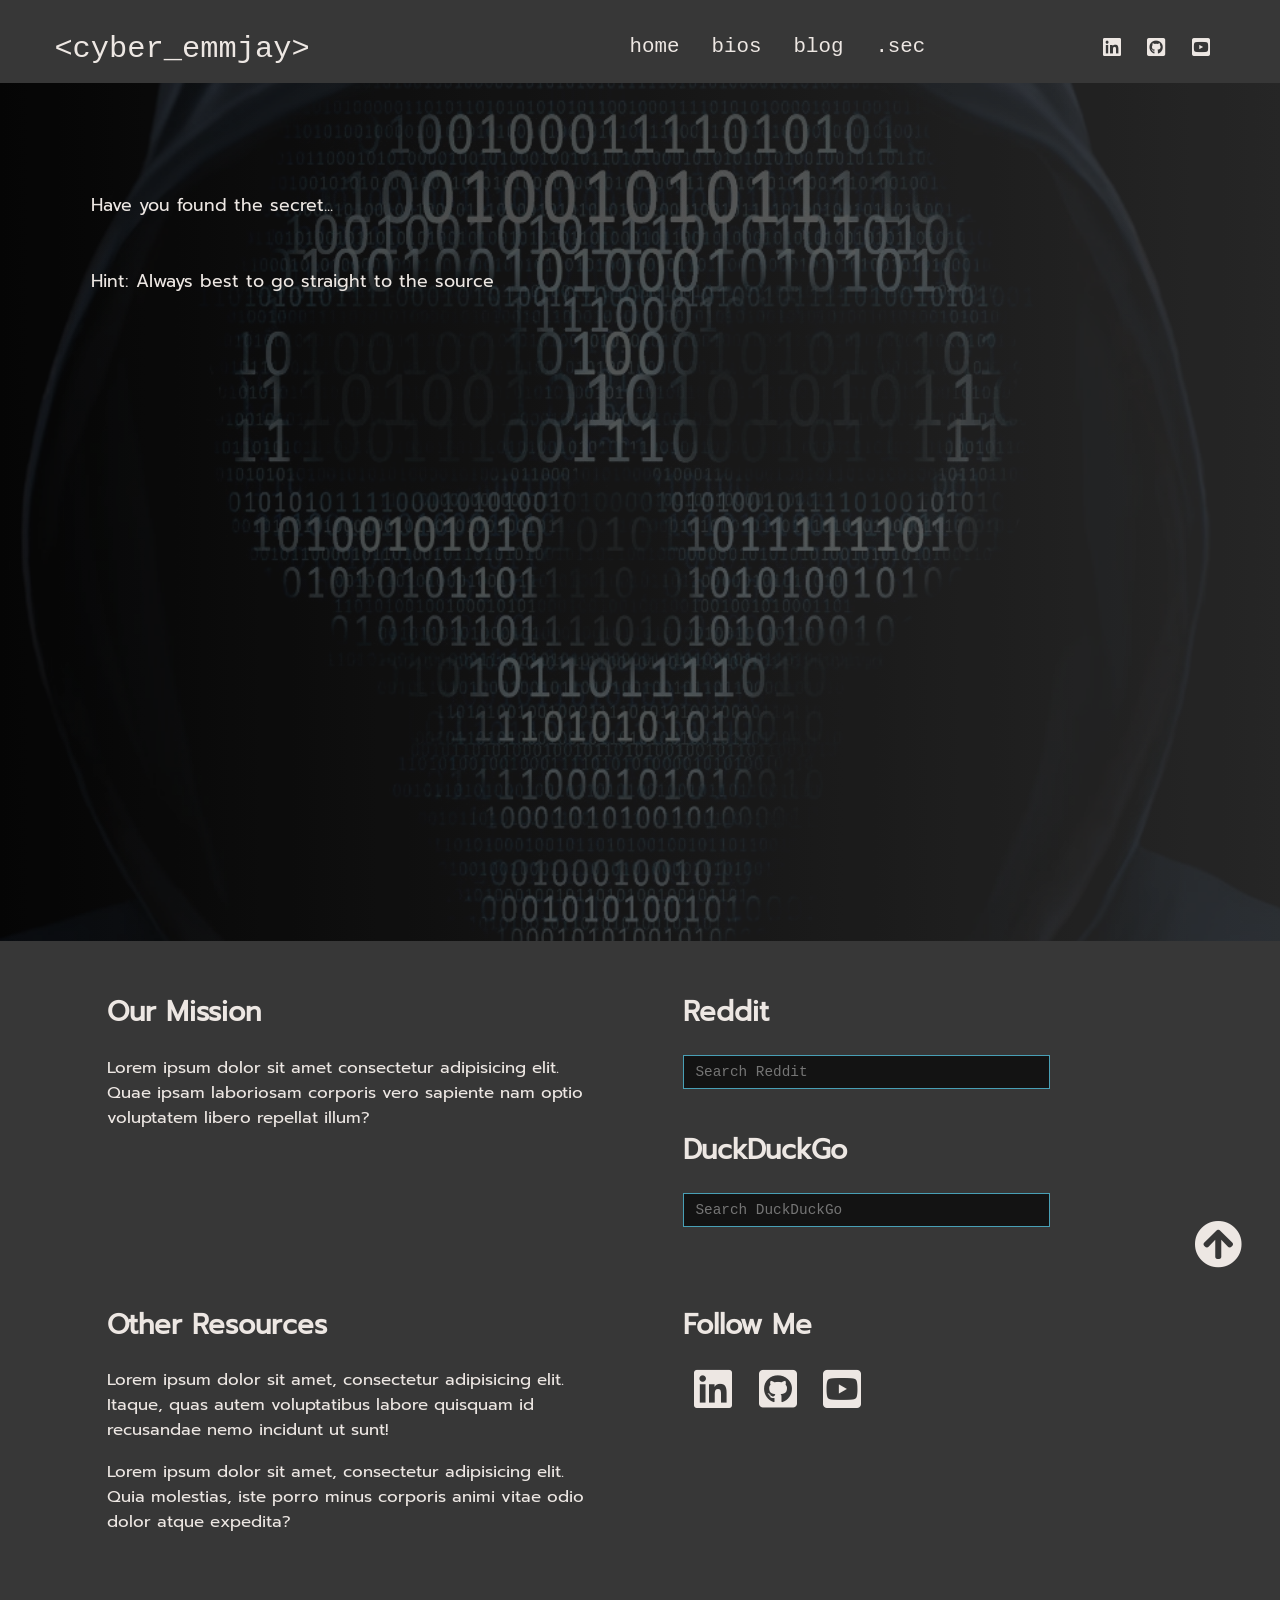
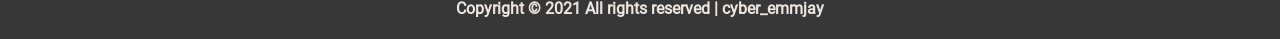
<file: pages/secret.html>
<!DOCTYPE html>
<html lang="en">

<head>
    <meta charset="UTF-8" />
    <meta http-equiv="X-UA-Compatible" content="IE=edge" />
    <meta name="viewport" content="width=device-width, initial-scale=1.0" />
    <title>cyber&#95;emmjay SECRET</title>
    <link rel="preconnect" href="https://fonts.gstatic.com">

    <!--     NO longer using as we now importing into fonts.css (check fonts.css & style.css)
        <link
        href="https://fonts.googleapis.com/css2?family=Prompt&family=Roboto:wght@300&family=Source+Code+Pro&display=swap"
        rel="stylesheet"> 
    -->
    <!-- favicon -->
    <link rel="shortcut icon" href="../favicon.ico" type="image/x-icon">
    <link rel="icon" href="../favicon.ico" type="image/x-icon">
    <!-- FontAwesome -->
    <link href="../css/all.css" rel="stylesheet"
        integrity="sha256-5a0xpHkTzfwkcKzU4wSYL64rzPYgmIVf7PO4TB5/6jQ= sha384-vWCAomWWdFMlaYCU/mSVGlDyfz8wsJ3jTF1DT6ZvnwoQBnvB4mzjRVWbD8VUAm2U sha512-3icgkoIO5qm2D4bGSUkPqeQ96LS8+ukJC7Eqhl1H5B2OJMEnFqLmNDxXVmtV/eq5M65tTDkUYS/Q0P4gvZv+yA=="
        crossorigin="anonymous" />
    <!-- Stylesheet /css/style.css -->
    <link href="../css/style.css" rel="stylesheet"
        integrity="sha256-kEFc1UJ7vS8m0ibC4BT8Hm5doT4/L0AxBzYDYmdGZJY= sha384-M9w43IHMLLlxvHXDyEfxK6BslnuP0hLdOlzXMe/jU4sqbfOy2gF1M8iBDv+CkyAE sha512-iDiGFAYBfDAG+aVNIHa4yzpafRitp8Ieg8v5zLoTGuuGdFhyfXU99IyeVk7eRI6F49u/LVf1rxGv3UTCVl2utQ=="
        crossorigin="anonymous" />

</head>

<body>
    <a id="top"></a>
    <!-- Navigation -->
    <nav class="nav">
        <div class="nav-menu flex-row">
            <div class="nav-brand">
                <a href="../index.html" class="text-white">&lt;cyber&#95;emmjay&gt;</a>
            </div>
            <!-- <div class="nav-sub">
                    <h2>Cyber - Code - Cloud</h2>
                </div> -->
            <div>
                <div class="toggle-collapse">
                    <div class="toggle-icons">
                        <div class="fas fa-bars"></div>
                    </div>
                </div>
            </div>
            <div>
                <ul class="nav-items">
                    <li class="nav-link"><a href="../index.html">home</a></li>
                    <li class="nav-link"><a href="./bio.html">bios</a></li>
                    <li class="nav-link"><a href="./blog.html">blog</a></li>
                    <li class="nav-link"><a href="./secret.html">.sec</a></li>
                </ul>
            </div>
            <div class="social text-white">
                <a href="https://www.linkedin.com/in/matthew-rooney-81021652/"><i class="fab fa-linkedin"></i></a>
                <a href="https://github.com/emm-jay-ahh"><i class="fab fa-github-square"></i></a>
                <a href="https://www.youtube.com/user/NetworkChuck"><i class="fab fa-youtube-square"></i></a>
            </div>
        </div>
    </nav>
    <!-- /Navigation -->
    <!-- Main -->
    <main class="secret-html">

        <section>
            <div class="secret" title="Code Reaper">
                <div class="form-element">
                    <p>Have you found the secret...</p>
                    <p>Hint: Always best to go straight to the source</p>
                </div>
                <!-- Will utilise in the future when I add challanges -->
                <!-- <label for="secret-text"></label>
                <input type="text" class="input-element" placeholder="Secret">
                <br>
                <br>
                <button class="button form-button">SUBMIT</button> -->
            </div>
        </section>

    </main>
    <!-- Main secret.html-->

    <!-- Footer -->
    <footer class="footer">
        <div class="container">
            <div class="mission">
                <h2>Our Mission</h2>
                <p>Lorem ipsum dolor sit amet consectetur adipisicing elit. Quae ipsam laboriosam corporis vero sapiente
                    nam optio voluptatem libero repellat illum?
                </p>
            </div>
            <div class="search-sites">
                <h2>Reddit</h2>
                <form action="https://www.reddit.com/search">
                    <input type="text" class="input-element" placeholder="Search Reddit" name="q">
                    <!-- I prefer no button for visual look in footer -->
                    <!-- <span><button type="search"><i class="fas fa-chevron-right"></i></button></span>-->
                </form>
                <br>
                <h2>DuckDuckGo</h2>
                <form action="https://duckduckgo.com">
                    <input type="text" class="input-element" placeholder="Search DuckDuckGo" name="q">
                    <!-- I prefer no button for visual look in footer -->
                    <!-- <span><button class="search"><i class="fas fa-chevron-right"></i></button></span> -->
                </form>
            </div>
            <div class="resources">
                <h2>Other Resources</h2>
                <p>Lorem ipsum dolor sit amet, consectetur adipisicing elit. Itaque, quas autem voluptatibus labore
                    quisquam id recusandae nemo incidunt ut sunt!</p>
                <p>Lorem ipsum dolor sit amet, consectetur adipisicing elit. Quia molestias, iste porro minus corporis
                    animi vitae odio dolor atque expedita?</p>
            </div>
            <div class="follow">
                <h2>Follow Me</h2>
                <div>
                    <a href="https://www.linkedin.com/in/matthew-rooney-81021652/"><i class="fab fa-linkedin"></i></a>
                    <a href="https://github.com/emm-jay-ahh"><i class="fab fa-github-square"></i></a>
                    <a href="https://www.youtube.com/user/NetworkChuck"><i class=" fab fa-youtube-square"></i></a>
                </div>
            </div>
        </div>
        <div class="copyright flex-row">
            <h4 class="text-white">
                Copyright &#169; 2021 All rights reserved &#124; cyber&#95;emmjay
            </h4>
        </div>
        <div class="nav-up">
            <a href="#top"><span><i class="fas fa-arrow-circle-up fa-3x"></i></span></a>
        </div>
    </footer>



    <!-- A little bit more about me... I love Gardening, BBQing and all things Tech ... -->
    <!-- I want to get into Penetration Testing and this secret page will be used to show off my skills -->

    <!-- Best way to contact me is via email -->
    <!-- mj_rooney @ outlook .com     (remove the 3 spaces)  pesky crawlers  -->

    <!-- Enough about me -->

    <!-- Oh! and the secret is "cccBootcampFun" -->
    <!-- NOTE to Self when you get some more skills under the belt - ADD MORE CHALLENGES... -->

    <!-- Jquery Library and JS scripts -->
    <script src="../js/jquery-v3.6.0.js"></script>
    <script src="../js/main.js"></script>

</body>

</html>
</file>
<file: css/style.css>
/*  FONT FAMILY in use
font-family: 'Prompt', sans-serif;
font-family: 'Roboto', sans-serif;
font-family: 'Source Code Pro', monospace; */

@import url(./fonts.css);

html,
body {
    margin: 0%;
    box-sizing: border-box;
    overflow-x: hidden;
}

:root {
    /* font-family themes */
    --Roboto: "Roboto", sans-serif;
    --Prompt: "Prompt", sans-serif;
    --Code: "Source Code Pro", monospace;

    /* colours */
    --text-white: #ede7e3;
    --text-mid-blue: #82c0cc;
    --bg-flame: #f05d23;
    --bg-pac-blue: #489fb5;
    --bg-jet: #373737;
    --bg-dark: #131313;

    /* gradient colours */
    --grad-grey-black: linear-gradient(to right, #868f96 0%, #596164 100%);
    --grad-dark: linear-gradient(to left, #333333 0%, #070707 100%);
    --grad-blues: linear-gradient(to right, #489fb5 0%, #82c0cc 100%);
    --grad-blugry: linear-gradient(to left, #489fb5 0%, #070707 100%);
}

/* ---------------Global Class----------------- */
body {
    background: var(--grad-dark);
}

a {
    text-decoration: none;
    color: var(--text-white);
}

p {
    color: var(--text-white);
    font-family: var(--Prompt);
    font-size: 1.05rem;
}

h1 {
    font-family: var(--Code);
    font-size: 2.5rem;
    color: var(--text-white);
}

h2 {
    text-decoration: none;
    font-size: 1.7rem;
}

h3 {
    font-family: var(--Prompt);
    font-size: 1.4rem;
}

.flex-row {
    display: flex;
    flex-direction: row;
    flex-wrap: wrap;
}

ul {
    list-style-type: none;
}

button.button {
    border: var(--text-white) 1px;
    border-style: solid;
    border-radius: 2rem;
    padding: 1rem, 2rem;
    font-size: 1.2rem;
    font-family: var(--Code);
    cursor: pointer;
}

span {
    font-family: var(--Roboto);
}

.container {
    margin: 0 5vw;
}

.text-white {
    color: var(--text-white);
}

/* -----xxx-------Global Class--------xxx------ */

/* ---------------Navigation----------------- */

/* nav bar properties */
.nav {
    background: var(--bg-jet);
    padding: 0 1.7rem;
    padding-top: 0.7rem;
    height: 0rem;
    min-height: 8vh;
    overflow: hidden;
    transition: height 1s ease-in-out;
}
.nav .nav-menu {
    justify-content: space-between;
}

/* collapsed nav components */
.nav .toggle-collapse {
    position: absolute;
    top: 0%;
    width: 80%;
    cursor: pointer;
    display: none;
}

/* icons display - collapsed nav*/
.nav .toggle-collapse .toggle-icons {
    display: flex;
    justify-content: flex-end;
    padding: 1.7rem 0;
    margin-right: -10%;
}

/* icons size - collapsed nav */
.nav .toggle-collapse .toggle-icons i {
    font-size: 1.4rem;
    color: var(--text-white);
}

/* burger menu bar - collapsed nav */
.nav .toggle-collapse .toggle-icons .fa-bars {
    color: var(--text-white);
    font-size: 1.5rem;
}

.collapse {
    height: 30rem;
}

/* main nav items properties */
.nav .nav-items {
    display: flex;
    margin: 0;
}

.nav .nav-items .nav-link {
    padding: 1.5rem 1rem;
    font-size: 1.3rem;
    position: relative;
    font-family: var(--Code);
    border-radius: 7%;
}

.nav .nav-items .nav-link:hover {
    background-color: var(--bg-flame);
}

.nav .nav-items .nav-link:hover a {
    color: var(--grad-dark);
}

/* nav title (brand) */
.nav .nav-brand a {
    font-size: 1.9rem;
    padding: 1.3rem 1.7rem;
    display: block;
    font-family: var(--Code);
    color: var(--text-white);
}

/* nav socials properties */
.nav .social {
    padding: 1.7rem 2rem;
}

.nav .social i {
    padding: 0 0.7rem;
    font-size: 1.3rem;
}

.nav .social i:hover {
    color: var(--bg-flame);
}

/* -----XXX-------Navigation--------XXX------ */

/* UNDER CONTRUCTION SITE HEADER MAYBE??? FOR QUOTES*/
/* ---------------Header----------------- */
/* 
header.header .page-title {
    padding: 1rem 3rem;
    margin-left: 5rem;
} */
/* -----XXX-------Header--------XXX------ */

/* ---------------Main index.html----------------- */

/* title background container and properties */
main.index-html .site-title {
    background: url(../images/cyber.jpeg);
    background-size: cover;
    height: 70vh;
    display: flex;
    justify-content: center;
}

main.index-html .site-title .site-background {
    padding-top: 10rem;
    text-align: center;
    color: var(--text-white);
}

main.index-html .site-title h1,
h3 {
    margin: 0.3rem;
}

/* ccc + about buttons */
main.index-html .site-title .button {
    margin: 1.8rem;
    padding: 1rem 1.5rem;
    background: var(--bg-pac-blue);
}

main.index-html .site-title .button:hover {
    background: transparent;
    border: 1px solid var(--text-mid-blue);
    color: var(--text-white);
}
main.index-html section {
    display: flex;
    justify-content: center;
}

/* Div Container size */
main.index-html .site-content div {
    width: 65%;
    margin: 2.5rem 10rem;
    padding: 2rem 2rem;
    border: var(--bg-pac-blue) solid 1px;
}

/* Visual Effects */
main.index-html .site-content div:hover {
    border: var(--bg-flame) solid 1px;
}

main.index-html .site-content div.image-section {
    border: none;
}

/* Backgrounds for each  div */
main.index-html .site-content .code-section {
    background: url(../images/coffee_80.jpg);
}

main.index-html .site-content .cloud-section {
    background: url(../images/flame_80.jpg);
}

main.index-html .site-content .cyber-section {
    background: url(../images/key_80.jpg);
}
/*  Fonts for page */
main.index-html .site-content h2 {
    font-family: var(--Roboto);
    color: var(--text-white);
}

main.index-html .site-content p {
    font-family: var(--Code);
    font-size: 1.2rem;
}

/* -----XXX-------Main index.html--------XXX------ */

/* ---------------Main bio.html----------------- */

/* --- Carousel/Gallery --- */

/* title background container properties */
main.bio-html .bio {
    background: url(../images/tie_75_tran.png);
    background-repeat: no-repeat;
    background-position: center;
    height: 110vh;
    width: 100%;
    background-size: cover;
}

main.bio-html .bio .about-me {
    text-align: center;
}

/* Owl Carousel Proeperties ----------  */
main.bio-html .bio .bio-post {
    padding-top: 11rem;
}
/*  display gallery item*/
main.bio-html .bio-post .bio-content {
    display: flex;
    flex-direction: column;
    text-align: center;
    width: 60%;
    margin: 3rem 2rem;
    box-shadow: 0 25px 30px rgba(0, 0, 0, 0.5);
    border: solid 1px var(--bg-flame);
    background: rgba(255, 255, 255, 0.4);
}
/* title */
main.bio-html .bio-content .bio-title {
    padding: 2.7rem 0;
    color: var(--text-white);
    font-size: 1.2rem;
}
/* button link/downloads */
main.bio-html .bio-content .button-bio {
    padding: 0.7rem 1.7rem;
    background: var(--grad-blues);
    margin: 0.5rem;
    cursor: pointer;
}
/* effects */
main.bio-html .bio-content .button-bio:hover {
    background: var(--bg-flame);
    border: var(--bg-dark) solid 1px;
    color: var(--text-white);
}

main.bio-html .bio-content span {
    display: block;
}

/* --- Carousel Nav left right toggle--- */

main.bio-html section .container .owl-nav {
    position: absolute;
    top: 10%;
    margin: 0 auto;
    width: 100%;
}

main.bio-html .owl-nav .owl-prev .owl-nav-prev,
main.bio-html .owl-nav .owl-next .owl-nav-next {
    color: var(--bg-pac-blue);
    background: transparent;
    font-size: 3.7rem;
}
/* Visual effects */
main.bio-html .owl-theme .owl-nav [class*="owl-"]:hover {
    background: transparent;
    color: var(--bg-flame);
}

main.bio-html .owl-theme .owl-nav [class*="owl-"] {
    outline: none;
}

/* -----XXX-------Main bio.html--------XXX------ */

/* ---------------Main blog.html----------------- */

/* display properties of main layout */
main.blog-html .site-content {
    display: grid;
    grid-template-columns: 70% 30%;
}

main.blog-html .post-content {
    width: 100%;
    margin-bottom: 1rem;
}

main.blog-html .site-content .post-content > .post-image,
.post-title {
    padding: 1rem 2rem;
    position: relative;
}

main.blog-html .site-content .post-content > .post-image .post-info {
    background: var(--bg-pac-blue);
    padding: 1rem;
    position: absolute;
    bottom: 0%;
    left: 20vw;
    border-radius: 3rem;
    margin: 0 0.7rem;
}

main.blog-html .site-content .post-content > .post-image > div {
    overflow: hidden;
}

main.blog-html .site-content .post-content > .post-image .img {
    width: 100%;
    transition: all 1.2s ease;
}

main.blog-html .site-content .post-content > .post-image .img:hover {
    transform: scale(1.2);
}

main.blog-html .post-content .post-title a {
    font-family: var(--Prompt);
    font-size: 1.7rem;
}

main.blog-html .post-content .post-title a:hover {
    color: var(--bg-flame);
}

/* NOT CURRENTLTY IN USE  */
/* WANT TO FILL WITH MY OWN CONTENT BEFORE OPERATING */

/*  -- Read More Button   -- */
/* .blog-html .site-content .post-content .post-title .post-button {
    border-radius: 0;
    padding: 0.5rem 0.8rem;
    background: var(--bg-pac-blue);
    color: var(--text-white);
}
.blog-html .site-content .post-content .post-title .post-button:hover {
    color: var(--bg-dark);
    background: var(--bg-flame);
    border-color: var(--bg-pac-blue);
} */

/* CURRENTLY JUST ONE PAGE IN USE  */
/* NEED TO ADD MY CONTENT AND THEN ADD MORE PAGES */

/* Blog page nav display properties */
.blog-html .site-content .page-num {
    justify-content: center;
    color: var(--text-white);
    margin: 4rem 0;
}

.blog-html .site-content .page-num a {
    padding: 0.6rem 1.9rem;
    border-radius: 2rem;
    margin: 0 0.3rem;
}

/* & visuals  */
.blog-html .site-content .page-num .page {
    background: var(--bg-pac-blue);
    color: var(--text-white);
}

.blog-html .site-content .page-num .page:hover {
    background: var(--bg-flame);
    color: var(--bg-dark);
}
/* xxx Content for Blogs xxx */

/* ---   Sidebar & Popular Section     --- */

/* Blog Category/Nav List  */

.blog-html .site-content > .sidebar .category-list {
    font-family: var(--Code);
}

.blog-html .site-content > .sidebar .category-list .list-items {
    border: var(--bg-pac-blue) solid 1px;
    background: var(--grad-dark);
    padding: 0.7rem 1rem;
    margin: 0.8rem 0;
    border-radius: 1rem;
    width: 65%;
    display: flex;
    justify-content: space-between;
}

.blog-html .site-content > .sidebar .category-list .list-items:hover {
    border: 1px solid var(--bg-flame);
}

.blog-html .site-content > .sidebar .category-list .list-items a {
    color: var(--text-white);
    text-decoration: none;
    display: block;
    width: 100%;
    height: 100%;
}

.blog-html .site-content > .sidebar .category-list .list-items a:hover {
    color: var(--bg-flame);
}

.blog-html .site-content > .sidebar .category-list .list-items span {
    color: var(--text-mid-blue);
}

/* Popular List */
.blog-html .sidebar .popular-post .post-content {
    padding: 1rem 0;
}

.blog-html .site-content .sidebar .popular-post h2 {
    padding-top: 6rem;
    font-family: var(--Prompt);
}

.blog-html .site-content .sidebar .popular-post .post-info {
    padding: 0.4rem 0.1rem !important;
    bottom: 0.7rem !important;
    left: 1.7rem !important;
    border-radius: 0rem !important;
    background: var(--grad-blues) !important;
}

.blog-html .site-content .sidebar .popular-post .post-info span {
    font-size: 0.8rem;
}

.blog-html .site-content .sidebar .popular-post .post-title a {
    font-size: 1.2rem;
}

/* xxx Sidebar Term & Popular Section  xxx */

/* -----XXX-------Main blog.html--------XXX------ */

/* -------------Main secret.html--------------- */
.secret-html .secret {
    padding-left: 3rem;
    padding-top: 3rem;
    background: url(../images/code-skeleton_75_tran.png);
    background-repeat: no-repeat;
    background-position: center;
    height: 90vh;
    width: 100%;
    background-size: cover;
}

.secret-html .secret h2 {
    font-family: var(--Prompt);
    color: var(--text-white);
}

.secret-html .secret .form-element {
    padding: 1.7rem 0.7rem;
}

.secret-html .secret .form-element p {
    font-size: 1.1rem;
    padding: 1rem 0;
    padding-left: 2rem;
}

/* FORM INPUT and BUTTON -  UNDER CONSTRUCTION */

/* .secret-html .secret .input-element {
    width: 26%;
    height: 1rem;
    padding: 0.3rem 0.7rem;
    font-family: var(--Prompt);
}

.secret-html .secret .form-button {
    border-radius: 0;
    padding: 0.7rem 12%;
    margin: 0.4rem 0;
    background: var(--grad-blues);
} */

/* -----XXX-----Main secret.html------XXX------ */

/* ------------- Footer --------------- */

/* footer display properties */
footer.footer {
    height: 100%;
    background: var(--bg-jet);
    position: relative;
}

footer.footer .container {
    display: grid;
    grid-template-columns: repeat(4, 1fr);
}

footer.footer .container > div {
    flex-grow: 1;
    flex-basis: 0;
    padding: 1.7rem 2.7rem;
}

footer.footer .container h2 {
    color: var(--text-white);
    font-family: var(--Prompt);
}
/* Mission - None of my content yet */

/* Search Reddit and DuckDuckGo */
footer.footer .search-sites .input-element {
    display: inline-block;
    padding: 0.5rem 0.7rem;
    width: 70%;
    border: var(--bg-pac-blue) 1px solid;
    background: var(--bg-dark);
    font-family: var(--Code);
    font-size: 0.9rem;
}

footer.footer .search-sites .input-element:hover {
    border: var(--bg-flame) 1px solid;
}

footer.footer .search-sites input.input-element {
    color: var(--bg-flame);
}

footer.footer .search-sites span {
    background: var(--grad-blues);
    padding: 0.5rem 0.7rem;
    cursor: pointer;
}

/* Other Resources - NOT USED CURRENTLY */

/* Follow Me */
footer.footer .follow {
    display: flexbox;
    flex-direction: column;
}

footer.footer .follow div i {
    font-size: 2.7rem;
    color: var(--text-white);
    padding: 0 0.7rem;
}

footer.footer .follow div i:hover {
    color: var(--bg-flame);
    cursor: pointer;
}

/* Copyright */
footer.footer .copyright {
    font-family: var(--Roboto);
    font-size: 1rem;
    justify-content: center;
}

/* Nav button to return to top */
footer.footer .nav-up {
    position: absolute;
    right: 3%;
    top: 40%;
}

footer.footer .nav-up span {
    color: var(--text-white);
}

footer.footer .nav-up span:hover {
    color: var(--bg-flame);
    cursor: pointer;
}

/* -----XXX----- Footer ------XXX------ */

/* ---viewport less than or equal to 1400px --- */

@media only screen and (max-width: 1400px) {
    main.index-html .site-content div {
        width: 75%;
        margin: 2.5rem 1rem;
        padding: 1.3rem 1.3rem;
    }

    .blog-html .post-content > .post-image .post-info {
        left: 2rem !important;
        bottom: 1.2rem !important;
        border-radius: 0% !important;
    }

    .blog-html .site-content .sidebar .popular-post .post-info {
        display: none !important;
    }

    footer.footer .container {
        grid-template-columns: repeat(2, 1fr);
    }
}
/* ---viewport less than or equal to 1200px --- */

/* ---viewport less than or equal to 850px --- */
@media only screen and (max-width: 800px) {
    .nav .nav-menu,
    .nav .nav-items {
        flex-direction: column;
    }

    .nav .toggle-collapse {
        display: initial;
    }

    main.index-html .site-title div {
        display: flex;
        flex-direction: column;
        justify-content: flex-end;
    }

    main.index-html .site-title .button {
        margin: 1.5rem;
        padding: 0.8rem 1.2rem;
    }

    main.index-html .site-content div {
        width: 85%;
        margin: 2.5rem 1rem;
        padding: 1.3rem 1.3rem;
    }
    main.index-html .site-content h2 {
        font-size: 1.4rem;
    }
    main.index-html .site-content p {
        font-size: 1rem;
    }
    main.blog-html .site-content {
        grid-template-columns: 100%;
        display: flex;
        flex-direction: column-reverse;
    }
    main.blog-html .site-content .sidebar .popular-post {
        display: none;
    }

    footer.footer .container {
        grid-template-columns: repeat(1, 1fr);
    }

    footer.footer .copyright {
        font-size: 0.8rem;
    }
}

/* ---viewport less than or equal to 850px --- */

/* ---viewport less than or equal to 450px --- */
@media only screen and (max-width: 450px) {
    main.index-html .site-content h2 {
        font-size: 1.2rem;
    }
    main.index-html .site-content p {
        font-size: 0.9rem;
    }

    main .bio {
        height: 100vh;
    }

    .bio-html .bio h3 {
        font-size: 1rem;
    }

    .bio-html .bio p {
        font-size: 0.8rem;
    }

    main.blog-html .site-content .post-content > .post-image .post-info {
        padding: 0.5rem;
        margin: 0 0.5rem;
    }

    footer.footer .copyright {
        font-size: 0.8rem;
    }
}

/* ---viewport less than or equal to 450px --- */

@media only screen and (max-width: 320px) {
    .nav {
        padding: 0;
        font-size: 0.9rem;
    }
}

/* ---- Side Window Scroll Bar ---- */

/* width */
::-webkit-scrollbar {
    width: 1rem;
}

/* Track */
::-webkit-scrollbar-track {
    background: var(--bg-dark);
}

/* Handle */
::-webkit-scrollbar-thumb {
    background: var(--bg-jet);
    border-radius: 1rem;
}

/* Handle on hover */
::-webkit-scrollbar-thumb:hover {
    background: var(--bg-flame);
    border-radius: 1rem;
}

::-webkit-scrollbar-track-piece {
    background: var(--bg-dark);
}

/* -xx- Side Window Scroll Bar -xx- */
</file>
